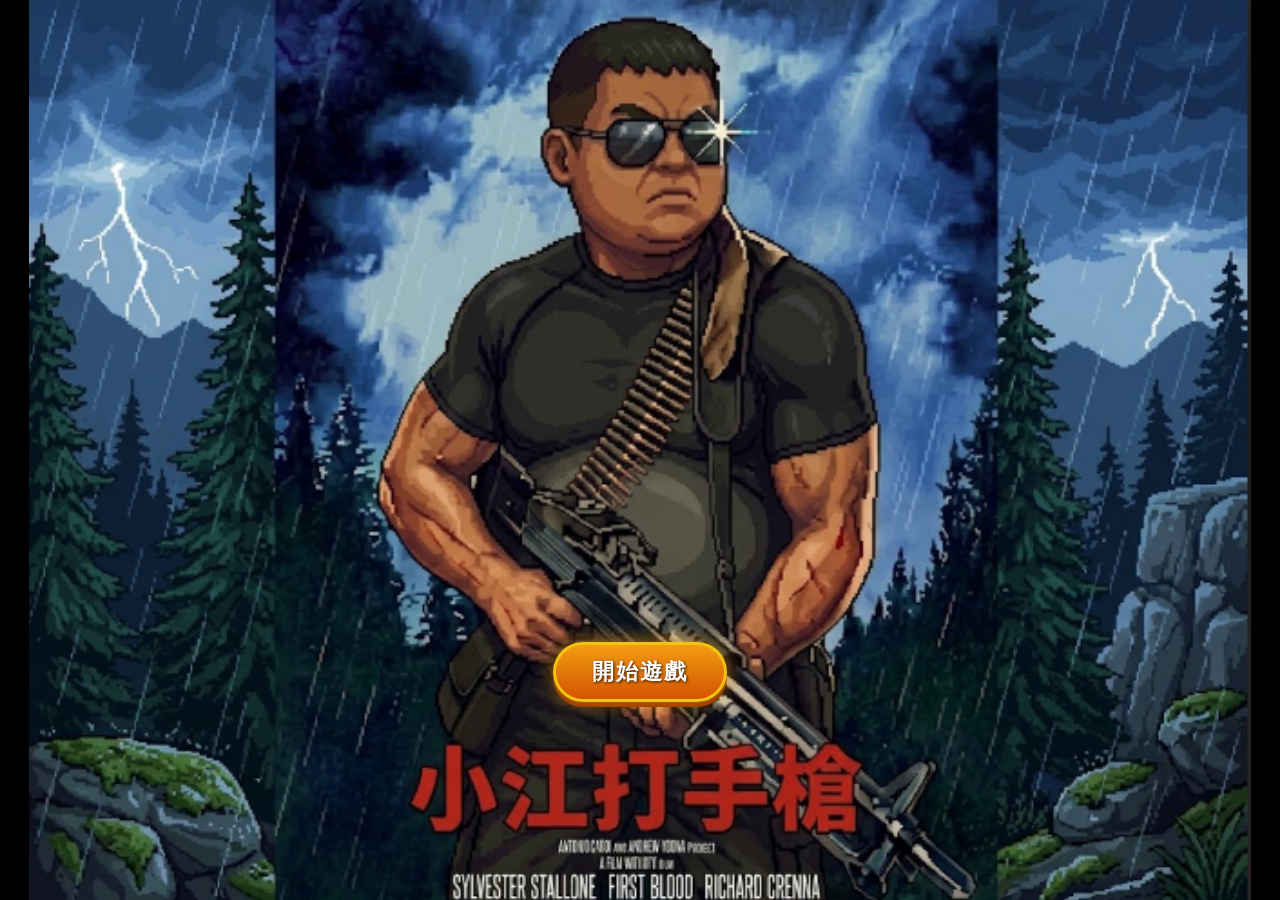
<file: index.html>
<!DOCTYPE html>
<html lang="zh-TW">
<head>
<meta charset="UTF-8">
<meta name="viewport" content="width=device-width, initial-scale=1.0, maximum-scale=1.0, user-scalable=no, viewport-fit=cover">
<title>小江打手槍 - 遊戲主頁</title>
<style>
  * {
    box-sizing: border-box;
    -webkit-touch-callout: none;
    -webkit-user-select: none;
    user-select: none;
  }
  html, body {
    margin: 0;
    padding: 0;
    width: 100vw;
    height: 100vh;
    overflow: hidden;
    background-color: #000;
    font-family: -apple-system, BlinkMacSystemFont, "Segoe UI", Roboto, "Microsoft JhengHei", sans-serif;
    display: flex;
    align-items: center;
    justify-content: center;
  }
  .screen-wrapper {
    position: relative;
    width: 100vw;
    height: 100vh;
    display: flex;
    align-items: center;
    justify-content: center;
  }
  .bg-poster {
    max-width: 100%;
    max-height: 100%;
    width: auto;
    height: 100%;
    object-fit: contain;
    display: block;
    box-shadow: 0 0 25px rgba(0, 0, 0, 0.9);
  }
  .start-btn {
    position: absolute;
    bottom: 22%;
    left: 50%;
    transform: translateX(-50%);
    display: inline-flex;
    align-items: center;
    justify-content: center;
    padding: 12px 36px;
    font-size: 22px;
    font-weight: 900;
    letter-spacing: 2px;
    color: #ffffff;
    text-decoration: none;
    background: linear-gradient(180deg, #f39c12 0%, #d35400 100%);
    border: 3px solid #f1c40f;
    border-radius: 50px;
    box-shadow: 0 0 20px rgba(243, 156, 18, 0.75), 0 5px 0 #872800;
    cursor: pointer;
    transition: transform 0.1s ease, box-shadow 0.1s ease;
    text-shadow: 1px 1px 3px rgba(0, 0, 0, 0.8);
    white-space: nowrap;
    z-index: 10;
  }
  .start-btn:hover {
    filter: brightness(1.15);
    box-shadow: 0 0 28px rgba(241, 196, 15, 0.95), 0 5px 0 #872800;
  }
  .start-btn:active {
    transform: translate(-50%, 4px);
    box-shadow: 0 0 14px rgba(243, 156, 18, 0.6), 0 1px 0 #872800;
  }
</style>
</head>
<body>

<div class="screen-wrapper">
  <img src="首頁.png" alt="遊戲主頁海報" class="bg-poster">
  <a href="stage1.html" class="start-btn">開始遊戲</a>
</div>

</body>
</html>
</file>
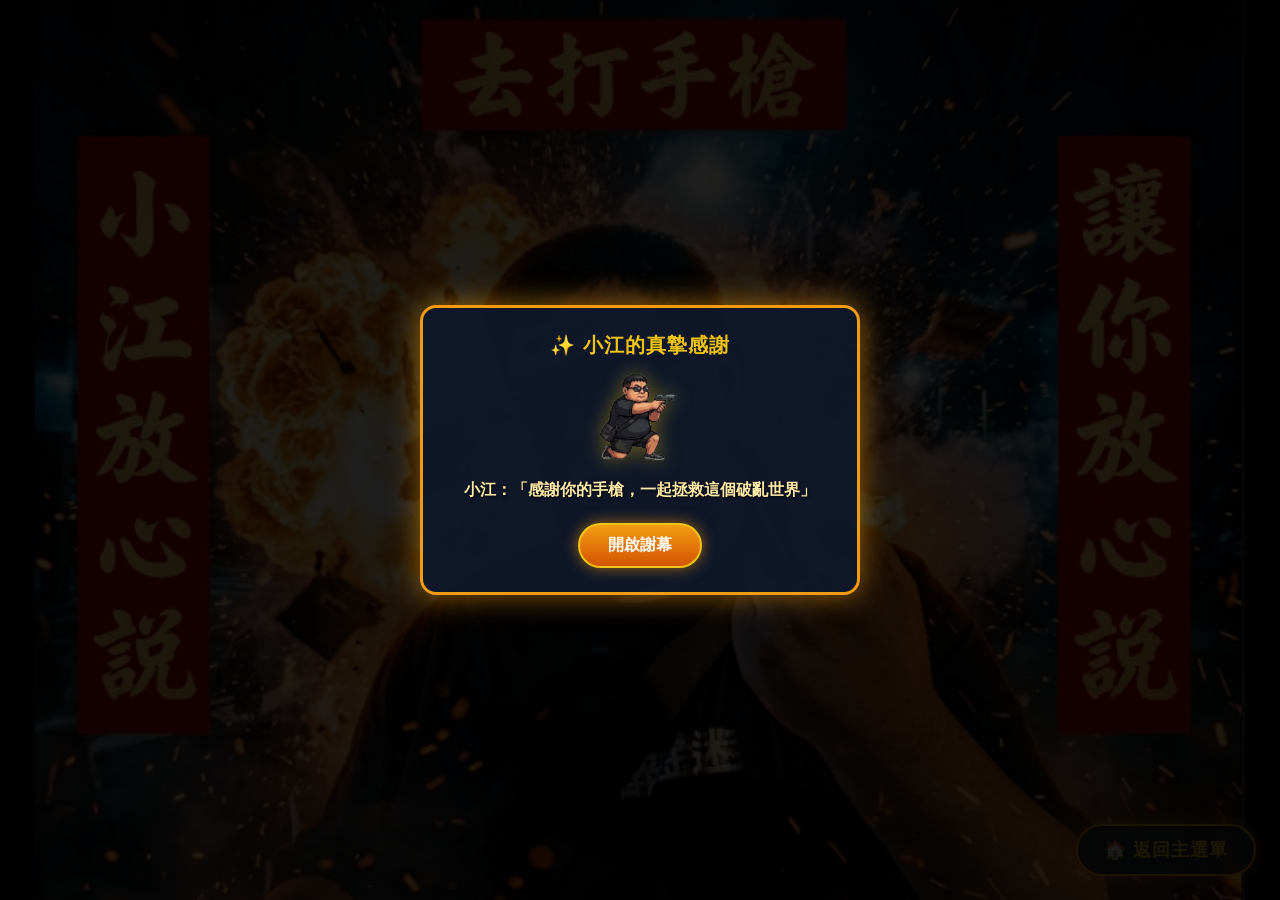
<file: ending.html>
<!DOCTYPE html>
<html lang="zh-TW">
<head>
<meta charset="UTF-8">
<meta name="viewport" content="width=device-width, initial-scale=1.0, maximum-scale=1.0, user-scalable=no, viewport-fit=cover">
<title>小江打手槍 - 結局與製作團隊名單</title>
<style>
  * {
    box-sizing: border-box;
    -webkit-touch-callout: none;
    -webkit-user-select: none;
    user-select: none;
  }
  html, body {
    margin: 0;
    padding: 0;
    width: 100vw;
    height: 100vh;
    overflow: hidden;
    background-color: #000;
    color: #fff;
    font-family: -apple-system, BlinkMacSystemFont, "Segoe UI", Roboto, "Microsoft JhengHei", sans-serif;
    display: flex;
    align-items: center;
    justify-content: center;
  }

  /* 開場對話框容器 */
  #intro-modal {
    position: absolute;
    top: 0;
    left: 0;
    width: 100vw;
    height: 100vh;
    background: rgba(0, 0, 0, 0.88);
    display: flex;
    align-items: center;
    justify-content: center;
    z-index: 50;
    transition: opacity 0.5s ease;
  }

  .dialog-panel {
    background: rgba(15, 23, 42, 0.96);
    border: 3px solid #f39c12;
    border-radius: 16px;
    padding: 24px 28px;
    text-align: center;
    color: #fff;
    max-width: 440px;
    width: 88%;
    box-shadow: 0 0 30px rgba(243, 156, 18, 0.6);
    display: flex;
    flex-direction: column;
    align-items: center;
  }

  .dialog-panel h3 {
    margin: 0 0 14px 0;
    color: #f1c40f;
    font-size: 20px;
    letter-spacing: 1px;
  }

  .dialog-img {
    max-width: 170px;
    max-height: 130px;
    object-fit: contain;
    margin-bottom: 15px;
    filter: drop-shadow(0 0 10px rgba(241, 196, 15, 0.4));
  }

  .dialog-panel p {
    font-size: 16px;
    font-weight: bold;
    line-height: 1.6;
    color: #ffeaa7;
    margin: 0 0 20px 0;
    text-shadow: 1px 1px 3px rgba(0, 0, 0, 0.8);
  }

  .dialog-btn {
    background: linear-gradient(180deg, #f39c12 0%, #d35400 100%);
    color: #fff;
    border: 2px solid #f1c40f;
    padding: 10px 28px;
    font-size: 16px;
    font-weight: bold;
    border-radius: 30px;
    cursor: pointer;
    box-shadow: 0 0 15px rgba(243, 156, 18, 0.6);
    transition: transform 0.1s ease, filter 0.2s;
  }

  .dialog-btn:hover {
    filter: brightness(1.15);
  }

  .dialog-btn:active {
    transform: scale(0.95);
  }

  #credits-container {
    position: absolute;
    top: 0;
    left: 0;
    width: 100vw;
    height: 100vh;
    overflow: hidden;
    display: flex;
    justify-content: center;
    z-index: 10;
    background: #000;
  }

  /* 初始暫停動畫，點擊按鈕後加上 .running 啟動跑馬燈 */
  #credits-track {
    position: absolute;
    top: 100%;
    width: 90%;
    max-width: 680px;
    text-align: center;
    animation: scrollCredits 7s linear forwards;
    animation-play-state: paused;
  }

  #credits-track.running {
    animation-play-state: running;
  }

  @keyframes scrollCredits {
    0% {
      top: 100%;
      opacity: 0;
    }
    4% {
      opacity: 1;
    }
    92% {
      opacity: 1;
    }
    100% {
      top: -150%;
      opacity: 0;
    }
  }

  .game-title {
    font-size: 52px;
    font-weight: 900;
    letter-spacing: 5px;
    color: #f1c40f;
    text-shadow: 0 0 20px rgba(241, 196, 15, 0.8), 3px 3px 0 #c0392b;
    margin-bottom: 70px;
  }

  .credit-row {
    margin-bottom: 50px;
  }

  .role-title {
    font-size: 26px;
    font-weight: 600;
    color: #bdc3c7;
    letter-spacing: 3px;
    margin-bottom: 12px;
    text-shadow: 0 0 6px rgba(0, 0, 0, 0.8);
  }

  .name-text {
    font-size: 38px;
    font-weight: 900;
    color: #ffffff;
    letter-spacing: 3px;
    text-shadow: 0 0 12px rgba(255, 255, 255, 0.5);
  }

  #final-screen {
    position: absolute;
    top: 0;
    left: 0;
    width: 100vw;
    height: 100vh;
    display: flex;
    align-items: center;
    justify-content: center;
    opacity: 0;
    pointer-events: none;
    transition: opacity 1.5s ease-in-out;
    background-color: #000;
    z-index: 20;
  }

  #final-screen.show {
    opacity: 1;
    pointer-events: auto;
  }

  .ending-img {
    max-width: 100%;
    max-height: 100%;
    width: auto;
    height: 100%;
    object-fit: contain;
    display: block;
    box-shadow: 0 0 35px rgba(0, 0, 0, 0.95);
  }

  .home-btn {
    position: absolute;
    bottom: 24px;
    right: 24px;
    padding: 12px 26px;
    background: rgba(30, 39, 46, 0.85);
    border: 2px solid #f39c12;
    border-radius: 30px;
    color: #f1c40f;
    text-decoration: none;
    font-size: 18px;
    font-weight: bold;
    letter-spacing: 1px;
    box-shadow: 0 0 15px rgba(243, 156, 18, 0.5);
    transition: all 0.2s ease;
    z-index: 30;
  }

  .home-btn:hover {
    background: #f39c12;
    color: #000;
    box-shadow: 0 0 25px rgba(241, 196, 15, 0.8);
  }

  .home-btn:active {
    transform: scale(0.95);
  }
</style>
</head>
<body>

<!-- 背景音樂元件 -->
<audio id="bgm" src="music.mp3" loop preload="auto"></audio>

<!-- 開場小江感謝對話框 -->
<div id="intro-modal">
  <div class="dialog-panel">
    <h3>✨ 小江的真摯感謝</h3>
    <img src="小江蹲下.png" alt="小江蹲下" class="dialog-img">
    <p>小江：「感謝你的手槍，一起拯救這個破亂世界」</p>
    <button class="dialog-btn" onclick="startEndingSequence()">開啟謝幕</button>
  </div>
</div>

<div id="credits-container">
  <div id="credits-track">
    <div class="game-title">小江打手槍</div>

    <div class="credit-row">
      <div class="role-title">導演</div>
      <div class="name-text">aa38</div>
    </div>

    <div class="credit-row">
      <div class="role-title">編劇</div>
      <div class="name-text">aa38、Hayley</div>
    </div>

    <div class="credit-row">
      <div class="role-title">美術設計</div>
      <div class="name-text">aa38</div>
    </div>

    <div class="credit-row">
      <div class="role-title">動作設計</div>
      <div class="name-text">aa38</div>
    </div>

    <div class="credit-row">
      <div class="role-title">製作</div>
      <div class="name-text">aa38</div>
    </div>

    <div class="credit-row">
      <div class="role-title">靈感來源</div>
      <div class="name-text">小江放心說</div>
    </div>
  </div>
</div>

<div id="final-screen">
  <img src="結局畫面.png" alt="結局畫面" class="ending-img">
  <a href="index.html" class="home-btn">🏠 返回主選單</a>
</div>

<script>
  const creditsTrack = document.getElementById('credits-track');
  const creditsContainer = document.getElementById('credits-container');
  const finalScreen = document.getElementById('final-screen');
  const introModal = document.getElementById('intro-modal');
  const bgm = document.getElementById('bgm');

  function startEndingSequence() {
    // 播放音樂
    if (bgm && bgm.paused) {
      bgm.play().catch(() => {});
    }

    // 淡出並關閉對話框
    introModal.style.opacity = '0';
    setTimeout(() => {
      introModal.style.display = 'none';
    }, 500);

    // 啟動團隊名單滾動
    creditsTrack.classList.add('running');
  }

  creditsTrack.addEventListener('animationend', () => {
    creditsContainer.style.display = 'none';
    finalScreen.classList.add('show');
  });
</script>

</body>
</html>
</file>
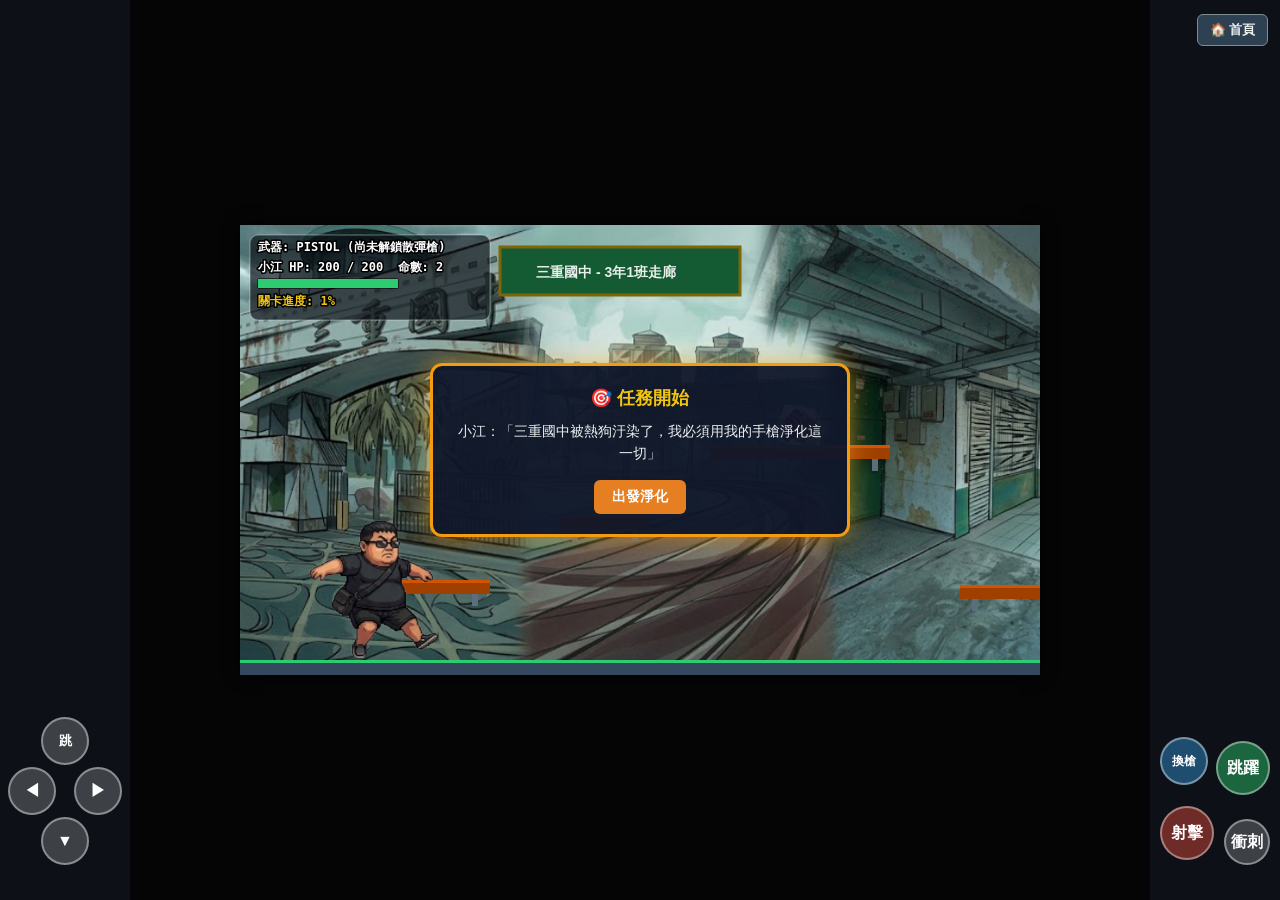
<file: stage1.html>
<!DOCTYPE html>
<html lang="zh-TW">
<head>
<meta charset="UTF-8">
<meta name="viewport" content="width=device-width, initial-scale=1.0, maximum-scale=1.0, user-scalable=no, viewport-fit=cover">
<title>小江打手槍 - 第一關：三重國中</title>
<style>
  * {
    box-sizing: border-box;
    -webkit-touch-callout: none;
    -webkit-user-select: none;
    user-select: none;
  }
  html, body {
    margin: 0;
    padding: 0;
    width: 100vw;
    height: 100vh;
    overflow: hidden;
    background-color: #000;
    touch-action: none;
    display: flex;
    align-items: center;
    justify-content: center;
  }
  #main-layout {
    display: flex;
    flex-direction: row;
    align-items: center;
    justify-content: space-between;
    width: 100vw;
    height: 100vh;
    background-color: #050505;
    touch-action: none;
  }
  .control-panel {
    position: relative;
    width: 130px;
    height: 100%;
    flex-shrink: 0;
    background: #0d1117;
    display: flex;
    align-items: center;
    justify-content: center;
    z-index: 10;
    touch-action: none;
  }
  #canvas-container {
    flex: 1;
    height: 100%;
    display: flex;
    align-items: center;
    justify-content: center;
    overflow: hidden;
    position: relative;
    touch-action: none;
  }
  canvas {
    display: block;
    background: #1c2833;
    max-width: 100%;
    max-height: 100%;
    aspect-ratio: 16 / 9;
    object-fit: contain;
    box-shadow: 0 0 15px rgba(0,0,0,0.8);
    touch-action: none;
  }
  #home-btn {
    position: absolute;
    top: 14px;
    right: 12px;
    background: rgba(52, 73, 94, 0.85);
    border: 1px solid #7f8c8d;
    color: #ecf0f1;
    font-size: 13px;
    font-weight: bold;
    padding: 6px 12px;
    border-radius: 6px;
    cursor: pointer;
    text-decoration: none;
    display: flex;
    align-items: center;
    justify-content: center;
    z-index: 20;
    transition: background 0.2s;
    touch-action: manipulation;
  }
  #home-btn:active {
    background: #e67e22;
    border-color: #f39c12;
  }
  .v-btn {
    position: absolute;
    background: rgba(255, 255, 255, 0.2);
    border: 2px solid rgba(255, 255, 255, 0.4);
    border-radius: 50%;
    color: #fff;
    font-weight: bold;
    font-size: 16px;
    font-family: sans-serif;
    display: flex;
    align-items: center;
    justify-content: center;
    touch-action: none;
  }
  .v-btn:active {
    background: rgba(243, 156, 18, 0.7);
    border-color: #f39c12;
  }
  #btn-up    { left: 41px; bottom: 135px; width: 48px; height: 48px; font-size: 13px; }
  #btn-down  { left: 41px; bottom: 35px;  width: 48px; height: 48px; }
  #btn-left  { left: 8px;  bottom: 85px;  width: 48px; height: 48px; }
  #btn-right { left: 74px; bottom: 85px;  width: 48px; height: 48px; }

  #btn-shoot  { left: 10px; bottom: 40px;  width: 54px; height: 54px; background: rgba(231, 76, 60, 0.45); }
  #btn-jump   { right: 10px; bottom: 105px; width: 54px; height: 54px; background: rgba(46, 204, 113, 0.45); }
  #btn-dash   { right: 10px; bottom: 35px;  width: 46px; height: 46px; }
  #btn-weapon { left: 10px; bottom: 115px; width: 48px; height: 48px; font-size: 12px; background: rgba(52, 152, 219, 0.45); }

  .dialog-panel {
    display: none;
    position: absolute;
    top: 50%;
    left: 50%;
    transform: translate(-50%, -50%);
    background: rgba(15, 23, 42, 0.95);
    border: 3px solid #f39c12;
    border-radius: 12px;
    padding: 20px 24px;
    text-align: center;
    color: #fff;
    font-family: sans-serif;
    z-index: 60;
    max-width: 420px;
    box-shadow: 0 0 25px rgba(243, 156, 18, 0.6);
  }
  .dialog-panel h3 { margin: 0 0 10px 0; color: #f1c40f; font-size: 18px; }
  .dialog-panel p { font-size: 14px; line-height: 1.6; color: #ecf0f1; margin: 0 0 15px 0; }
  .dialog-btn {
    background: #e67e22;
    color: #fff;
    border: none;
    padding: 8px 18px;
    font-size: 14px;
    font-weight: bold;
    border-radius: 6px;
    cursor: pointer;
  }
  .dialog-btn:active { background: #d35400; }

  #victory-panel {
    display: none;
    position: absolute;
    top: 50%;
    left: 50%;
    transform: translate(-50%, -50%);
    background: rgba(20, 20, 20, 0.95);
    border-radius: 12px;
    padding: 24px;
    text-align: center;
    color: #fff;
    font-family: sans-serif;
    z-index: 50;
    min-width: 320px;
    border: 3px solid #f1c40f;
    box-shadow: 0 0 30px rgba(241, 196, 15, 0.5);
  }
  #victory-panel h2 { color: #f1c40f; margin: 0 0 10px 0; }
  #victory-panel p { color: #ff7675; font-size: 15px; font-weight: bold; line-height: 1.6; }
  .end-btn {
    background: #e67e22;
    color: #fff;
    border: none;
    padding: 10px 20px;
    font-size: 16px;
    font-weight: bold;
    border-radius: 6px;
    cursor: pointer;
    margin-top: 15px;
  }

  /* 戰敗畫面與左下角放大版接關對話框樣式 */
  #defeat-screen {
    display: none;
    position: absolute;
    top: 0;
    left: 0;
    width: 100%;
    height: 100%;
    background-image: url('戰敗畫面.png');
    background-size: contain;
    background-position: center;
    background-repeat: no-repeat;
    background-color: #000;
    z-index: 70;
    touch-action: none;
  }
  #rescue-box {
    position: absolute;
    left: 4%;
    bottom: 6%;
    width: 46%;
    min-width: 360px;
    max-width: 480px;
    background: rgba(20, 8, 8, 0.92);
    border: 3px solid #e74c3c;
    border-radius: 14px;
    padding: 22px 24px;
    color: #fff;
    font-family: sans-serif;
    box-shadow: 0 0 28px rgba(231, 76, 60, 0.75);
    touch-action: auto;
  }
  #rescue-box p {
    font-size: 17px;
    font-weight: bold;
    line-height: 1.6;
    margin: 0 0 14px 0;
    color: #ffeaa7;
    text-shadow: 1px 1px 3px rgba(0, 0, 0, 0.8);
  }
  #rescue-input-row {
    display: flex;
    flex-direction: row;
    gap: 12px;
  }
  #rescue-input {
    flex: 1;
    padding: 10px 14px;
    border-radius: 8px;
    border: 2px solid #c0392b;
    background: #110505;
    color: #f1c40f;
    font-size: 16px;
    font-weight: bold;
    outline: none;
  }
  #rescue-input:focus {
    border-color: #f39c12;
    box-shadow: 0 0 10px #f39c12;
  }
  #rescue-submit {
    background: #c0392b;
    color: #fff;
    border: none;
    padding: 10px 20px;
    border-radius: 8px;
    font-size: 15px;
    font-weight: bold;
    cursor: pointer;
    white-space: nowrap;
    transition: background 0.15s;
  }
  #rescue-submit:active {
    background: #e74c3c;
  }
  #rescue-error {
    display: none;
    color: #ff7675;
    font-size: 14px;
    margin-top: 10px;
    font-weight: bold;
  }
</style>
</head>
<body>

<div id="main-layout">
  <div class="control-panel" id="left-panel">
    <div class="v-btn" id="btn-up" data-code="KeyW">跳</div>
    <div class="v-btn" id="btn-down" data-code="KeyS">▼</div>
    <div class="v-btn" id="btn-left" data-code="KeyA">◀</div>
    <div class="v-btn" id="btn-right" data-code="KeyD">▶</div>
  </div>

  <div id="canvas-container">
    <canvas id="gameCanvas" width="800" height="450"></canvas>

    <div id="dialog-intro" class="dialog-panel" style="display: block;">
      <h3>🎯 任務開始</h3>
      <p>小江：「三重國中被熱狗汙染了，我必須用我的手槍淨化這一切」</p>
      <button class="dialog-btn" onclick="startIntro()">出發淨化</button>
    </div>

    <div id="dialog-boss-intro" class="dialog-panel">
      <h3>👹 校園惡霸現身</h3>
      <p>校園惡霸 - 力維哥：「胖子，還在打手槍阿，我請你吃香蕉」</p>
      <button class="dialog-btn" onclick="closeBossIntro()">來吧！</button>
    </div>

    <div id="dialog-step1" class="dialog-panel">
      <h3>📜 天意降臨</h3>
      <p>「小江你打手槍的努力感動了天，我決定送你一管大槍，請你繼續打手槍」</p>
      <button class="dialog-btn" onclick="nextDialog(2)">繼續</button>
    </div>

    <div id="dialog-step2" class="dialog-panel">
      <h3>💬 小江的覺悟</h3>
      <p>「我不會辜負你們的期望，我會努力打手槍，守護三重國中的愛與和平」</p>
      <button class="dialog-btn" onclick="nextDialog(3)">接下大槍</button>
    </div>

    <div id="dialog-weapon-hint" class="dialog-panel">
      <h3>🔥 武器升級！</h3>
      <p>已自動換上【散彈槍 (SHOTGUN)】！<br>可按右側【換槍鍵】或鍵盤【1 / 2】隨時切換！</p>
      <button class="dialog-btn" onclick="closeWeaponHint()">確認出擊</button>
    </div>

    <div id="victory-panel">
      <h2>🎉 第一關 突破！</h2>
      <p>力維哥 大喊：「死胖子，下次再讓我遇到，我他媽讓你香蕉吃到飽」</p>
      <button class="end-btn" onclick="window.location.href='stage2.html'">前往第二關：三重集美街</button>
    </div>

    <div id="defeat-screen">
      <div id="rescue-box">
        <p>輸入"阿德救救我"，接關讓小江繼續打手槍</p>
        <div id="rescue-input-row">
          <input type="text" id="rescue-input" placeholder="請在此輸入..." autocomplete="off">
          <button id="rescue-submit" onclick="submitRescuePassword()">接關</button>
        </div>
        <div id="rescue-error">密語不對喔，請輸入「阿德救救我」！</div>
      </div>
    </div>
  </div>

  <div class="control-panel" id="right-panel">
    <a href="index.html" id="home-btn">🏠 首頁</a>
    <div class="v-btn" id="btn-shoot" data-code="KeyJ">射擊</div>
    <div class="v-btn" id="btn-jump" data-code="KeyK">跳躍</div>
    <div class="v-btn" id="btn-dash" data-code="KeyL">衝刺</div>
    <div class="v-btn" id="btn-weapon">換槍</div>
  </div>
</div>

<script>
const canvas = document.getElementById("gameCanvas");
const ctx = canvas.getContext("2d");

let isGamePaused = true;
let hasUnlockedShotgun = false;
let hitStopFrames = 0;

function startIntro() {
  document.getElementById("dialog-intro").style.display = "none";
  isGamePaused = false;
}

function closeBossIntro() {
  document.getElementById("dialog-boss-intro").style.display = "none";
  isGamePaused = false;
}

function nextDialog(step) {
  if (step === 2) {
    document.getElementById("dialog-step1").style.display = "none";
    document.getElementById("dialog-step2").style.display = "block";
  } else if (step === 3) {
    document.getElementById("dialog-step2").style.display = "none";
    isGamePaused = false;
    weaponDrops.push(new HeavyWeaponItem(player.x + 80, 160));
  }
}

function closeWeaponHint() {
  document.getElementById("dialog-weapon-hint").style.display = "none";
  isGamePaused = false;
}

function submitRescuePassword() {
  const inputElem = document.getElementById("rescue-input");
  const errorElem = document.getElementById("rescue-error");
  const val = inputElem.value.trim();

  if (val === "阿德救救我") {
    errorElem.style.display = "none";
    inputElem.value = "";
    document.getElementById("defeat-screen").style.display = "none";

    player.lives = 2;
    player.hp = player.maxHp;
    player.isDying = false;
    player.invincible = 120;
    isGamePaused = false;
  } else {
    errorElem.style.display = "block";
  }
}

document.getElementById("rescue-input").addEventListener("keydown", (e) => {
  if (e.key === "Enter") {
    submitRescuePassword();
  }
});

// --- 圖檔資源管理 ---
const imgBackground = new Image();
imgBackground.src = "三重國中背景.png";
let isBgLoaded = false;
imgBackground.onload = () => { isBgLoaded = true; };

const bullyImages = [];
const isBullyLoaded = [false, false, false, false];
for (let i = 1; i <= 4; i++) {
  const img = new Image();
  img.src = `惡霸${i}.png`;
  const idx = i - 1;
  img.onload = () => { isBullyLoaded[idx] = true; };
  bullyImages.push(img);
}

const imgHotdog = new Image();
imgHotdog.src = "熱狗.png";
let isHotdogLoaded = false;
imgHotdog.onload = () => { isHotdogLoaded = true; };

const imgHotdog2 = new Image();
imgHotdog2.src = "熱狗2.png";
let isHotdog2Loaded = false;
imgHotdog2.onload = () => { isHotdog2Loaded = true; };

const imgSausage = new Image();
imgSausage.src = "香腸.png";
let isSausageLoaded = false;
imgSausage.onload = () => { isSausageLoaded = true; };

const imgBossStand = new Image();
imgBossStand.src = "牛魔王站立.png";
let isBossStandLoaded = false;
imgBossStand.onload = () => { isBossStandLoaded = true; };

const imgBossDash = new Image();
imgBossDash.src = "牛魔王衝刺.png";
let isBossDashLoaded = false;
imgBossDash.onload = () => { isBossDashLoaded = true; };

const bananaImages = [];
const isBananaLoaded = [false, false, false];
for (let i = 1; i <= 3; i++) {
  const bImg = new Image();
  bImg.src = `香蕉${i}.png`;
  const bIdx = i - 1;
  bImg.onload = () => { isBananaLoaded[bIdx] = true; };
  bananaImages.push(bImg);
}

const imgPlayerStand = new Image();
imgPlayerStand.src = "小江站立.png";
let isStandLoaded = false;
imgPlayerStand.onload = () => { isStandLoaded = true; };

const imgPlayerWalk1 = new Image();
imgPlayerWalk1.src = "小江走路1.png";
let isWalk1Loaded = false;
imgPlayerWalk1.onload = () => { isWalk1Loaded = true; };

const imgPlayerWalk2 = new Image();
imgPlayerWalk2.src = "小江走路2.png";
let isWalk2Loaded = false;
imgPlayerWalk2.onload = () => { isWalk2Loaded = true; };

const imgPlayerShoot = new Image();
imgPlayerShoot.src = "小江射擊.png";
let isShootLoaded = false;
imgPlayerShoot.onload = () => { isShootLoaded = true; };

const imgPlayerCrouch = new Image();
imgPlayerCrouch.src = "小江蹲下.png";
let isCrouchLoaded = false;
imgPlayerCrouch.onload = () => { isCrouchLoaded = true; };

const imgPlayerJump = new Image();
imgPlayerJump.src = "小江跳躍.png";
let isJumpLoaded = false;
imgPlayerJump.onload = () => { isJumpLoaded = true; };

const imgPlayerDash1 = new Image();
imgPlayerDash1.src = "小江衝刺1.png";
let isDash1Loaded = false;
imgPlayerDash1.onload = () => { isDash1Loaded = true; };

const imgPlayerDash2 = new Image();
imgPlayerDash2.src = "小江衝刺2.png";
let isDash2Loaded = false;
imgPlayerDash2.onload = () => { isDash2Loaded = true; };

const imgPlayerDead = new Image();
imgPlayerDead.src = "小江陣亡.png";
let isDeadLoaded = false;
imgPlayerDead.onload = () => { isDeadLoaded = true; };

// --- 動作特效粒子系統 ---
const fxEffects = [];

class ActionFX {
  constructor(x, y, vx, vy, length, width, color, life, type = "LINE", text = "") {
    this.x = x;
    this.y = y;
    this.vx = vx;
    this.vy = vy;
    this.length = length;
    this.width = width;
    this.color = color;
    this.life = life;
    this.maxLife = life;
    this.type = type;
    this.text = text;
  }
  update() {
    this.x += this.vx;
    this.y += this.vy;
    this.life--;
  }
  draw(camX) {
    ctx.save();
    const alpha = Math.max(0, this.life / this.maxLife);
    ctx.globalAlpha = alpha;

    if (this.type === "LINE") {
      ctx.strokeStyle = this.color;
      ctx.lineWidth = this.width;
      ctx.lineCap = "round";
      ctx.beginPath();
      ctx.moveTo(this.x - camX, this.y);
      ctx.lineTo(this.x - camX - this.vx * this.length, this.y - this.vy * this.length);
      ctx.stroke();
    } else if (this.type === "DUST") {
      ctx.fillStyle = this.color;
      ctx.beginPath();
      ctx.arc(this.x - camX, this.y, this.width * (1 - alpha + 0.5), 0, Math.PI * 2);
      ctx.fill();
    } else if (this.type === "TEXT") {
      ctx.font = "bold 16px monospace";
      ctx.lineWidth = 3;
      ctx.strokeStyle = "#000000";
      ctx.strokeText(this.text, this.x - camX, this.y);
      ctx.fillStyle = this.color;
      ctx.fillText(this.text, this.x - camX, this.y);
    }
    ctx.restore();
  }
}

function spawnDashLines(x, y, w, dir, isAir) {
  const originX = dir === 1 ? x : x + w;
  for (let i = 0; i < 4; i++) {
    const offsetY = (Math.random() - 0.5) * 75;
    fxEffects.push(new ActionFX(
      originX - dir * (Math.random() * 25),
      y + 55 + offsetY,
      dir * (12 + Math.random() * 8),
      (Math.random() - 0.5) * 1.5,
      2.5,
      2.5 + Math.random() * 2,
      "#ffffff",
      12,
      "LINE"
    ));
  }

  if (!isAir) {
    for (let i = 0; i < 2; i++) {
      fxEffects.push(new ActionFX(
        originX - dir * 10,
        y + 132 + (Math.random() - 0.5) * 6,
        -dir * (3 + Math.random() * 4),
        -Math.random() * 2.5,
        0,
        5 + Math.random() * 4,
        "rgba(240, 240, 240, 0.75)",
        15,
        "DUST"
      ));
    }
  }
}

function spawnJumpBurst(x, y, w, dir, isDouble, isDashJump) {
  const lineCount = isDashJump ? 12 : isDouble ? 9 : 7;
  const color = isDashJump ? "#f1c40f" : "#ffffff";
  const centerX = x + w / 2;

  for (let i = 0; i < lineCount; i++) {
    let angle;
    if (isDashJump) {
      const baseAngle = dir === 1 ? Math.PI * 0.75 : Math.PI * 0.25;
      angle = baseAngle + (Math.random() - 0.5) * 0.7;
    } else {
      angle = (Math.PI / 2) + (Math.random() - 0.5) * 1.3;
    }
    const speed = 7 + Math.random() * 9;
    fxEffects.push(new ActionFX(
      centerX + (Math.random() - 0.5) * 35,
      y + 130,
      Math.cos(angle) * speed,
      Math.sin(angle) * speed,
      2.2,
      2.5 + Math.random() * 2,
      color,
      14,
      "LINE"
    ));
  }
}

function spawnExplosion(x, y) {
  for (let i = 0; i < 16; i++) {
    const angle = Math.random() * Math.PI * 2;
    const speed = 3 + Math.random() * 7;
    fxEffects.push(new ActionFX(
      x,
      y,
      Math.cos(angle) * speed,
      Math.sin(angle) * speed,
      2.0,
      3 + Math.random() * 4,
      i % 2 === 0 ? "#e74c3c" : "#f1c40f",
      16,
      "LINE"
    ));
    fxEffects.push(new ActionFX(
      x + (Math.random() - 0.5) * 20,
      y + (Math.random() - 0.5) * 10,
      (Math.random() - 0.5) * 3,
      -Math.random() * 4,
      0,
      6 + Math.random() * 6,
      "rgba(200, 200, 200, 0.7)",
      20,
      "DUST"
    ));
  }
}

function spawnPlayerDeathExplosion(x, y) {
  for (let i = 0; i < 28; i++) {
    const angle = Math.random() * Math.PI * 2;
    const speed = 4 + Math.random() * 8.5;
    const color = (i % 3 === 0) ? "#e74c3c" : (i % 3 === 1) ? "#f39c12" : "#ffffff";
    fxEffects.push(new ActionFX(
      x,
      y,
      Math.cos(angle) * speed,
      Math.sin(angle) * speed,
      3.0,
      4 + Math.random() * 4,
      color,
      24,
      "LINE"
    ));
    fxEffects.push(new ActionFX(
      x + (Math.random() - 0.5) * 30,
      y + (Math.random() - 0.5) * 30,
      (Math.random() - 0.5) * 4,
      -Math.random() * 5,
      0,
      8 + Math.random() * 8,
      "rgba(240, 240, 240, 0.85)",
      28,
      "DUST"
    ));
  }
}

function spawnHealFX(x, y) {
  for (let i = 0; i < 14; i++) {
    const angle = (Math.PI * 2 / 14) * i;
    const speed = 2.5 + Math.random() * 3.5;
    fxEffects.push(new ActionFX(
      x,
      y,
      Math.cos(angle) * speed,
      Math.sin(angle) * speed,
      1.8,
      3.5,
      "#2ecc71",
      22,
      "LINE"
    ));
  }
  fxEffects.push(new ActionFX(x - 22, y - 20, 0, -1.2, 0, 0, "#2ecc71", 30, "TEXT", "+50 HP"));
}

let lastTapTimeLeft = 0;
let lastTapTimeRight = 0;
const DOUBLE_TAP_THRESHOLD = 250;

function handleDirectionPress(dir) {
  const now = Date.now();
  if (dir === "left") {
    if (now - lastTapTimeLeft < DOUBLE_TAP_THRESHOLD) player.startDash(-1);
    lastTapTimeLeft = now;
  } else if (dir === "right") {
    if (now - lastTapTimeRight < DOUBLE_TAP_THRESHOLD) player.startDash(1);
    lastTapTimeRight = now;
  }
}

const keys = {};

function isShootKey(code) { return code === "KeyJ" || code === "KeyX"; }
function isJumpKey(code) { return code === "KeyK" || code === "KeyC" || code === "Space" || code === "KeyW" || code === "ArrowUp"; }

window.addEventListener("keydown", (e) => {
  if (isGamePaused || player.isDying) return;

  if (isShootKey(e.code) && !keys[e.code]) player.tryRapidFire();
  if (isJumpKey(e.code) && !keys[e.code]) player.tryJump();
  if (e.code === "KeyL" && !keys["KeyL"]) player.startDash(player.facing);

  if ((e.code === "KeyA" || e.code === "ArrowLeft") && !keys[e.code]) handleDirectionPress("left");
  if ((e.code === "KeyD" || e.code === "ArrowRight") && !keys[e.code]) handleDirectionPress("right");

  keys[e.code] = true;
  if (e.code === "Digit1") player.weapon = "PISTOL";
  if (e.code === "Digit2" && hasUnlockedShotgun) player.weapon = "SHOTGUN";
});

window.addEventListener("keyup", (e) => {
  keys[e.code] = false;
});

const leftPanel = document.getElementById("left-panel");
const rightPanel = document.getElementById("right-panel");

[leftPanel, rightPanel].forEach(panel => {
  ["touchstart", "touchend", "touchmove"].forEach(eventType => {
    panel.addEventListener(eventType, (e) => {
      if (e.target.id === "home-btn" || e.target.closest("#home-btn")) {
        return;
      }
      e.preventDefault();
    }, { passive: false });
  });
});

const homeBtn = document.getElementById("home-btn");
homeBtn.addEventListener("touchstart", (e) => {
  e.stopPropagation();
  window.location.href = "index.html";
}, { passive: false });

const touchButtons = document.querySelectorAll(".v-btn[data-code]");
touchButtons.forEach((btn) => {
  const code = btn.getAttribute("data-code");
  btn.addEventListener("touchstart", (e) => {
    e.preventDefault();
    e.stopPropagation();
    if (isGamePaused || player.isDying) return;
    if (isShootKey(code)) player.tryRapidFire();
    if (isJumpKey(code)) player.tryJump();
    if (code === "KeyL") player.startDash(player.facing);
    if (code === "KeyA") handleDirectionPress("left");
    if (code === "KeyD") handleDirectionPress("right");
    keys[code] = true;
  }, { passive: false });

  btn.addEventListener("touchend", (e) => {
    e.preventDefault();
    e.stopPropagation();
    keys[code] = false;
  }, { passive: false });

  btn.addEventListener("touchcancel", (e) => {
    e.preventDefault();
    e.stopPropagation();
    keys[code] = false;
  }, { passive: false });
});

document.getElementById("btn-weapon").addEventListener("touchstart", (e) => {
  e.preventDefault();
  e.stopPropagation();
  if (isGamePaused || player.isDying) return;
  if (!hasUnlockedShotgun) return;
  player.weapon = (player.weapon === "PISTOL") ? "SHOTGUN" : "PISTOL";
}, { passive: false });

document.addEventListener("touchmove", (e) => { 
  if (e.target.closest("#rescue-box")) return;
  e.preventDefault(); 
}, { passive: false });

let lastGlobalTouchEnd = 0;
document.addEventListener("touchend", (e) => {
  if (e.target.closest("#rescue-box")) return;
  const now = Date.now();
  if (now - lastGlobalTouchEnd <= 300) {
    e.preventDefault();
  }
  lastGlobalTouchEnd = now;
}, { passive: false });

const LEVEL_WIDTH = 6400;

const camera = {
  x: 0,
  y: 0,
  update(targetX) {
    this.x = targetX - canvas.width * 0.38;
    if (this.x < 0) this.x = 0;
    if (this.x > LEVEL_WIDTH - canvas.width) this.x = LEVEL_WIDTH - canvas.width;
  }
};

const platforms = [
  { x: 0, y: 435, w: LEVEL_WIDTH, h: 25 },
  { x: 120, y: 355, w: 130, h: 14 },
  { x: 320, y: 290, w: 90, h: 14 },
  { x: 470, y: 220, w: 180, h: 14 },
  { x: 720, y: 360, w: 110, h: 14 },
  { x: 890, y: 300, w: 240, h: 14 },
  { x: 1200, y: 230, w: 90, h: 14 },
  { x: 1360, y: 310, w: 150, h: 14 },
  { x: 1580, y: 370, w: 100, h: 14 },
  { x: 1750, y: 280, w: 300, h: 14 },
  { x: 2130, y: 210, w: 120, h: 14 },
  { x: 2320, y: 315, w: 160, h: 14 },
  { x: 2540, y: 365, w: 90, h: 14 },
  { x: 2700, y: 290, w: 220, h: 14 },
  { x: 2990, y: 210, w: 140, h: 14 },
  { x: 3200, y: 335, w: 270, h: 14 },
  { x: 3540, y: 265, w: 110, h: 14 },
  { x: 3720, y: 195, w: 150, h: 14 },
  { x: 3950, y: 305, w: 310, h: 14 },
  { x: 4320, y: 235, w: 130, h: 14 },
  { x: 4520, y: 320, w: 160, h: 14 },
  { x: 4740, y: 365, w: 110, h: 14 },
  { x: 4920, y: 290, w: 250, h: 14 },
  { x: 5240, y: 210, w: 120, h: 14 },
  { x: 5430, y: 330, w: 190, h: 14 },
  { x: 5690, y: 260, w: 150, h: 14 },
  { x: 5900, y: 345, w: 220, h: 14 },
  { x: 6180, y: 270, w: 160, h: 14 }
];

const bullets = [];

class Bullet {
  constructor(x, y, vx, vy, damage, type) {
    this.x = x;
    this.y = y;
    this.vx = vx;
    this.vy = vy;
    this.damage = damage;
    this.type = type;
    this.isDead = false;
  }
  update() {
    this.x += this.vx;
    this.y += this.vy;
    if (this.x < -40 || this.x > LEVEL_WIDTH + 40 || this.y < -40 || this.y > canvas.height + 40) {
      this.isDead = true;
    }
  }
  draw(camX) {
    ctx.save();
    const radius = this.type === "SHOTGUN" ? 5.5 : 4.2;
    const coreColor = this.type === "SHOTGUN" ? "#ff793f" : "#fffa65";

    ctx.shadowColor = this.type === "SHOTGUN" ? "rgba(255, 121, 63, 0.9)" : "rgba(255, 250, 101, 0.9)";
    ctx.shadowBlur = 6;

    ctx.beginPath();
    ctx.arc(this.x - camX, this.y, radius, 0, Math.PI * 2);
    ctx.fillStyle = coreColor;
    ctx.fill();

    ctx.shadowBlur = 0;
    ctx.lineWidth = 1.6;
    ctx.strokeStyle = "#1e272e";
    ctx.stroke();

    ctx.beginPath();
    ctx.arc(this.x - camX - 1, this.y - 1, radius * 0.45, 0, Math.PI * 2);
    ctx.fillStyle = "#ffffff";
    ctx.fill();

    ctx.restore();
  }
}

// 主角小江物件
const player = {
  x: 80,
  y: 295,
  w: 110,
  h: 140,
  vx: 0,
  vy: 0,
  speed: 4.3,
  jumpForce: -13.5,
  doubleJumpForce: -12.0,
  jumpCount: 0,
  hasAirDashed: false,
  gravity: 0.65,
  friction: 0.8,
  facing: 1,
  aimDir: { x: 1, y: 0 },
  isOnGround: false,
  isCrouching: false,
  isDashing: false,
  dashDuration: 22,
  dashTimer: 0,
  dashCooldown: 0,
  isDashJumping: false,
  shootCooldown: 0,
  shootAnimTimer: 0,
  weapon: "PISTOL",
  hp: 200,
  maxHp: 200,
  lives: 2,
  isDying: false,
  invincible: 0,
  walkTimer: 0,
  isMoving: false,

  startDash(dir) {
    if (this.dashCooldown > 0 || this.isCrouching || this.isDying) return;
    if (!this.isOnGround && this.hasAirDashed) return;

    this.isDashing = true;
    this.facing = dir;
    this.dashTimer = this.dashDuration;
    this.dashCooldown = 30;

    if (!this.isOnGround) {
      this.hasAirDashed = true;
      this.vy = 0;
    }
    this.vx = this.facing * 14.8;
  },

  tryJump() {
    if (this.isCrouching || this.isDying) return;

    if (this.isOnGround) {
      if (this.isDashing) {
        this.isDashJumping = true;
        this.vy = this.jumpForce * 1.05;
        this.vx = this.facing * 14.5;
        this.isDashing = false;
        spawnJumpBurst(this.x, this.y, this.w, this.facing, false, true);
      } else {
        this.isDashJumping = false;
        this.vy = this.jumpForce;
        spawnJumpBurst(this.x, this.y, this.w, this.facing, false, false);
      }
      this.isOnGround = false;
      this.jumpCount = 1;
    } else if (this.jumpCount === 1) {
      this.vy = this.doubleJumpForce;
      this.jumpCount = 2;
      this.isDashing = false;
      spawnJumpBurst(this.x, this.y, this.w, this.facing, true, false);
    }
  },

  tryRapidFire() {
    if (this.isDying) return;
    this.shootCooldown = 0;
    this.fire();
  },

  die() {
    this.isDying = true;
    this.vy = -12.5;
    this.vx = -this.facing * 3.5;
    this.isDashing = false;
    this.isCrouching = false;
    spawnPlayerDeathExplosion(this.x + this.w / 2, this.y + this.h / 2);
  },

  respawn() {
    this.lives--;
    if (this.lives > 0) {
      this.hp = this.maxHp;
      this.isDying = false;
      this.y = 80;
      this.vy = 0;
      this.vx = 0;
      this.invincible = 120;
    } else {
      isGamePaused = true;
      document.getElementById("defeat-screen").style.display = "block";
      document.getElementById("rescue-error").style.display = "none";
      const inputElem = document.getElementById("rescue-input");
      inputElem.value = "";
      setTimeout(() => inputElem.focus(), 150);
    }
  },

  update() {
    if (this.isDying) {
      this.vy += 0.55;
      this.x += this.vx;
      this.y += this.vy;
      if (this.y > canvas.height + 150) {
        this.respawn();
      }
      return;
    }

    if (this.invincible > 0) this.invincible--;
    if (this.dashCooldown > 0) this.dashCooldown--;
    if (this.shootAnimTimer > 0) this.shootAnimTimer--;

    const isDown = keys["KeyS"] || keys["ArrowDown"];
    this.isCrouching = isDown && this.isOnGround;

    const isLeft = keys["KeyA"] || keys["ArrowLeft"];
    const isRight = keys["KeyD"] || keys["ArrowRight"];
    let moveSpeed = this.isCrouching ? 0 : this.speed;

    this.isMoving = false;

    if (this.isDashing) {
      this.dashTimer--;
      if (!this.isOnGround) this.vy = 0;
      this.vx = this.facing * 14.8;
      if (this.dashTimer % 2 === 0) {
        spawnDashLines(this.x, this.y, this.w, this.facing, !this.isOnGround);
      }
      if (this.dashTimer <= 0) this.isDashing = false;
    } else if (this.isDashJumping && !this.isOnGround) {
      if (isLeft) this.facing = -1;
      else if (isRight) this.facing = 1;
      this.vx = this.facing * 13.0;
    } else {
      if (isLeft) {
        this.vx = -moveSpeed;
        this.facing = -1;
        if (!this.isCrouching) this.isMoving = true;
      } else if (isRight) {
        this.vx = moveSpeed;
        this.facing = 1;
        if (!this.isCrouching) this.isMoving = true;
      } else {
        this.vx *= this.friction;
        if (Math.abs(this.vx) < 0.2) this.vx = 0;
      }
    }

    if (this.isOnGround && this.isMoving && !this.isDashing) {
      this.walkTimer++;
    } else {
      this.walkTimer = 0;
    }

    this.aimDir = { x: this.facing, y: 0 };

    if (!this.isDashing || this.isOnGround) {
      this.vy += this.gravity;
    }
    this.x += this.vx;
    this.y += this.vy;

    this.isOnGround = false;
    for (let p of platforms) {
      if (this.x + this.w > p.x && this.x < p.x + p.w) {
        if (this.y + this.h >= p.y && this.y + this.h <= p.y + p.h + Math.max(0, this.vy)) {
          this.y = p.y - this.h;
          this.vy = 0;
          this.isOnGround = true;
          this.jumpCount = 0;
          this.hasAirDashed = false;
          this.isDashJumping = false;
        }
      }
    }

    if (this.x < 0) this.x = 0;
    if (this.x + this.w > LEVEL_WIDTH) this.x = LEVEL_WIDTH - this.w;

    if (this.shootCooldown > 0) this.shootCooldown--;
    if ((keys["KeyJ"] || keys["KeyX"]) && this.shootCooldown === 0) {
      this.fire();
    }
  },

  fire() {
    let startX = this.x + (this.facing === 1 ? this.w * 0.95 : this.w * 0.05);
    let startY = this.isCrouching ? this.y + this.h * 0.55 : this.y + this.h * 0.44;

    this.shootAnimTimer = 8;

    if (this.weapon === "PISTOL") {
      bullets.push(new Bullet(startX, startY, this.aimDir.x * 13, 0, 14, "PISTOL"));
      this.shootCooldown = 10;
    } else if (this.weapon === "SHOTGUN") {
      for (let offset of [-0.22, -0.11, 0, 0.11, 0.22]) {
        const spreadX = this.aimDir.x * Math.cos(offset);
        const spreadY = Math.sin(offset) * 8;
        bullets.push(new Bullet(startX, startY, spreadX * 11, spreadY, 8, "SHOTGUN"));
      }
      this.shootCooldown = 22;
    }
  },

  takeDamage(amount) {
    if (this.invincible > 0 || this.isDying) return;
    this.hp = Math.max(0, this.hp - amount);
    this.invincible = 50;
    this.vy = -3;
    this.vx = -this.facing * 4;

    if (this.hp <= 0) {
      this.die();
    }
  },

  draw(camX) {
    if (this.invincible % 4 > 1 && !this.isDying) return;
    ctx.save();

    let targetImg = imgPlayerStand;
    let isLoaded = isStandLoaded;

    let renderH = 140;
    let renderW = 268;

    if (this.isDying) {
      if (isDeadLoaded) {
        targetImg = imgPlayerDead;
        isLoaded = true;
      }
    } else if (this.shootAnimTimer > 0 && isShootLoaded) {
      targetImg = imgPlayerShoot;
      isLoaded = true;
    } else if (this.isCrouching) {
      if (isCrouchLoaded) {
        targetImg = imgPlayerCrouch;
        isLoaded = true;
      }
    } else if (this.isDashing) {
      if (this.dashTimer > this.dashDuration / 2 && isDash1Loaded) {
        targetImg = imgPlayerDash1;
        isLoaded = true;
      } else if (isDash2Loaded) {
        targetImg = imgPlayerDash2;
        isLoaded = true;
      }
    } else if (!this.isOnGround) {
      if (isJumpLoaded) {
        targetImg = imgPlayerJump;
        isLoaded = true;
      }
    } else if (this.isMoving) {
      const walkFrame = Math.floor(this.walkTimer / 10) % 2;
      if (walkFrame === 0 && isWalk1Loaded) {
        targetImg = imgPlayerWalk1;
        isLoaded = true;
      } else if (walkFrame === 1 && isWalk2Loaded) {
        targetImg = imgPlayerWalk2;
        isLoaded = true;
      }
    }

    const offsetX = (renderW - this.w) / 2;
    const renderX = (this.x - offsetX) - camX;
    const renderY = this.y;

    if (isLoaded) {
      if (this.facing === -1) {
        ctx.translate(renderX + renderW, renderY);
        ctx.scale(-1, 1);
        ctx.drawImage(targetImg, 0, 0, renderW, renderH);
      } else {
        ctx.drawImage(targetImg, renderX, renderY, renderW, renderH);
      }
    } else {
      ctx.fillStyle = this.isDying ? "#c0392b" : this.isDashing ? "#f39c12" : (this.shootAnimTimer > 0) ? "#e74c3c" : "#3498db";
      ctx.fillRect(this.x - camX, this.y, this.w, this.h);
    }

    ctx.restore();
  }
};

// --- 惡霸 1~4 敵人配置表 ---
const BULLY_PROFILES = [
  { id: 1, name: "惡霸1", speed: 1.9, hp: 60, damage: 14, w: 156, h: 176, widthScale: 1.65 },
  { id: 2, name: "惡霸2", speed: 1.7, hp: 75, damage: 16, w: 164, h: 176, widthScale: 1.65 },
  { id: 3, name: "惡霸3", speed: 1.4, hp: 95, damage: 20, w: 176, h: 180, widthScale: 1.70 },
  { id: 4, name: "惡霸4", speed: 2.1, hp: 65, damage: 15, w: 160, h: 172, widthScale: 1.65 }
];

const minions = [];
let minionSpawnTimer = 0;

class Minion {
  constructor(x) {
    const bullyIndex = Math.floor(Math.random() * 4);
    this.bullyIndex = bullyIndex;
    this.profile = BULLY_PROFILES[bullyIndex];

    this.w = this.profile.w;
    this.h = this.profile.h;
    this.x = x;
    this.y = 435 - this.h;
    this.hp = this.profile.hp;
    this.maxHp = this.profile.hp;
    this.speed = this.profile.speed;
    this.damage = this.profile.damage;
    this.widthScale = this.profile.widthScale;

    this.facing = 1;
    this.isDead = false;
    this.hitFlash = 0;

    this.state = "CHASE";
    this.attackCooldown = 0;
    this.attackTimer = 0;
  }

  update() {
    if (this.hitFlash > 0) this.hitFlash--;
    if (this.attackCooldown > 0) this.attackCooldown--;

    const distToPlayer = Math.abs(this.x - player.x);
    this.facing = (player.x < this.x) ? -1 : 1;

    if (this.state === "CHASE") {
      if (distToPlayer > 68) {
        this.x += this.facing * this.speed;
      } else {
        if (this.attackCooldown === 0) {
          this.state = "ATTACK";
          this.attackTimer = 24;
        }
      }
    } else if (this.state === "ATTACK") {
      this.attackTimer--;
      if (this.attackTimer === 10) {
        const playerTopY = player.isCrouching ? player.y + 40 : player.y;
        if (distToPlayer < 90 && (this.y < player.y + player.h && this.y + this.h > playerTopY)) {
          player.takeDamage(this.damage);
        }
      }
      if (this.attackTimer <= 0) {
        this.state = "CHASE";
        this.attackCooldown = 45;
      }
    }

    for (let b of bullets) {
      if (!b.isDead && b.x > this.x && b.x < this.x + this.w && b.y > this.y && b.y < this.y + this.h) {
        this.hp -= b.damage;
        this.hitFlash = 4;
        b.isDead = true;
        if (this.hp <= 0) this.isDead = true;
      }
    }
  }

  draw(camX) {
    ctx.save();
    const renderX = this.x - camX;
    const renderY = this.y;

    const img = bullyImages[this.bullyIndex];
    const loaded = isBullyLoaded[this.bullyIndex];

    const drawW = this.w * this.widthScale;
    const drawH = this.h * 1.05;
    const drawX = renderX - (drawW - this.w) / 2;
    const drawY = renderY - (drawH - this.h);

    if (this.hitFlash > 0) {
      ctx.filter = "brightness(2.2) contrast(1.4)";
    }

    if (loaded && img.naturalWidth > 0) {
      if (this.facing === 1) {
        ctx.drawImage(img, drawX, drawY, drawW, drawH);
      } else {
        ctx.translate(drawX + drawW, drawY);
        ctx.scale(-1, 1);
        ctx.drawImage(img, 0, 0, drawW, drawH);
      }
    } else {
      ctx.fillStyle = this.hitFlash > 0 ? "#ffffff" : "#c0392b";
      ctx.fillRect(renderX, renderY, this.w, this.h);
    }

    if (this.state === "ATTACK" && this.attackTimer > 8) {
      ctx.restore();
      ctx.save();
      ctx.fillStyle = "rgba(231, 76, 60, 0.75)";
      const fistX = this.facing === 1 ? renderX + this.w : renderX - 24;
      ctx.beginPath();
      ctx.arc(fistX, renderY + this.h * 0.45, 14, 0, Math.PI * 2);
      ctx.fill();
    }
    ctx.restore();

    ctx.save();
    const barW = this.w + 16;
    const barH = 6;
    const barX = renderX - 8;
    const barY = renderY - 16;

    ctx.fillStyle = "#111";
    ctx.fillRect(barX, barY, barW, barH);
    ctx.strokeStyle = "#000";
    ctx.lineWidth = 1;
    ctx.strokeRect(barX, barY, barW, barH);

    ctx.fillStyle = "#e74c3c";
    ctx.fillRect(barX, barY, Math.max(0, (this.hp / this.maxHp) * barW), barH);
    ctx.restore();
  }
}

// --- 回血補品「香腸.png」系統 ---
const sausageItems = [];

class SausageHealingItem {
  constructor(x, y) {
    this.x = x;
    this.y = y;
    this.w = 40;
    this.h = 40;
    this.healAmount = 50;
    this.bobTimer = Math.random() * Math.PI * 2;
    this.isDead = false;
  }
  update() {
    this.bobTimer += 0.06;

    const curY = this.y + Math.sin(this.bobTimer) * 5;
    if (player.x + player.w > this.x && player.x < this.x + this.w &&
        player.y + player.h > curY && player.y < curY + this.h) {
      this.isDead = true;
      player.hp = Math.min(player.maxHp, player.hp + this.healAmount);
      spawnHealFX(this.x + this.w / 2, curY + this.h / 2);
      hitStopFrames = 8;
    }
  }
  draw(camX) {
    ctx.save();
    const curY = this.y + Math.sin(this.bobTimer) * 5;
    const renderX = this.x - camX;

    ctx.shadowColor = "rgba(46, 204, 113, 0.8)";
    ctx.shadowBlur = 8;

    if (isSausageLoaded && imgSausage.naturalWidth > 0) {
      ctx.drawImage(imgSausage, renderX, curY, this.w, this.h);
    } else {
      ctx.fillStyle = "#c0392b";
      ctx.beginPath();
      ctx.roundRect(renderX + 8, curY + 6, 24, 28, 8);
      ctx.fill();
      ctx.lineWidth = 2;
      ctx.strokeStyle = "#e74c3c";
      ctx.stroke();

      ctx.fillStyle = "#fff";
      ctx.font = "bold 11px sans-serif";
      ctx.fillText("+HP", renderX + 7, curY + 24);
    }
    ctx.restore();
  }
}

const sausageSpots = [
  { x: 540, y: 180 },
  { x: 2180, y: 165 },
  { x: 2820, y: 250 },
  { x: 3770, y: 150 },
  { x: 5300, y: 165 },
  { x: 5600, y: 220 },
  { x: 6100, y: 300 }
];
sausageSpots.forEach(s => sausageItems.push(new SausageHealingItem(s.x, s.y)));

// --- 越南大戰風格「金色大H」武器道具浮標 ---
const weaponDrops = [];

class HeavyWeaponItem {
  constructor(x, y) {
    this.x = x;
    this.y = y;
    this.w = 52;
    this.h = 52;
    this.vy = 2.5;
    this.targetY = 435 - 52;
    this.bobTimer = 0;
    this.isDead = false;
  }
  update() {
    if (this.y < this.targetY) {
      this.y += this.vy;
      if (this.y >= this.targetY) this.y = this.targetY;
    } else {
      this.bobTimer += 0.08;
    }

    const curY = this.y + (this.y >= this.targetY ? Math.sin(this.bobTimer) * 5 : 0);
    if (player.x + player.w > this.x && player.x < this.x + this.w &&
        player.y + player.h > curY && player.y < curY + this.h) {
      this.isDead = true;
      hasUnlockedShotgun = true;
      player.weapon = "SHOTGUN";
      isGamePaused = true;
      document.getElementById("dialog-weapon-hint").style.display = "block";
    }
  }
  draw(camX) {
    ctx.save();
    const curY = this.y + (this.y >= this.targetY ? Math.sin(this.bobTimer) * 5 : 0);
    const renderX = this.x - camX;

    ctx.fillStyle = "#f39c12";
    ctx.beginPath();
    ctx.roundRect(renderX, curY, this.w, this.h, 6);
    ctx.fill();

    ctx.lineWidth = 3;
    ctx.strokeStyle = "#d35400";
    ctx.stroke();

    ctx.fillStyle = "#f1c40f";
    ctx.fillRect(renderX + 4, curY + 4, this.w - 8, this.h - 8);

    ctx.font = "900 36px 'Impact', sans-serif";
    ctx.fillStyle = "#c0392b";
    ctx.fillText("H", renderX + 14, curY + 39);

    ctx.fillStyle = "#ffffff";
    ctx.font = "900 34px 'Impact', sans-serif";
    ctx.fillText("H", renderX + 15, curY + 38);

    ctx.strokeStyle = "rgba(241, 196, 15, 0.6)";
    ctx.lineWidth = 2;
    ctx.beginPath();
    ctx.arc(renderX + this.w / 2, curY + this.h / 2, 34 + Math.sin(Date.now() / 150) * 3, 0, Math.PI * 2);
    ctx.stroke();

    ctx.restore();
  }
}

// --- 敵方彈幕與手榴彈系統 ---
const enemyBullets = [];
const enemyGrenades = [];

class EnemyBullet {
  constructor(x, y, vx, vy) {
    this.x = x;
    this.y = y;
    this.vx = vx;
    this.vy = vy;
    this.radius = 4;
    this.isDead = false;
  }
  update() {
    this.x += this.vx;
    this.y += this.vy;
    if (this.x < camera.x - 60 || this.x > camera.x + canvas.width + 60) {
      this.isDead = true;
    }
    const playerTopY = player.isCrouching ? player.y + 45 : player.y;
    if (this.x > player.x + 10 && this.x < player.x + player.w - 10 &&
        this.y > playerTopY && this.y < player.y + player.h) {
      player.takeDamage(12);
      this.isDead = true;
    }
  }
  draw(camX) {
    ctx.save();
    ctx.beginPath();
    ctx.arc(this.x - camX, this.y, this.radius, 0, Math.PI * 2);
    ctx.fillStyle = "#f39c12";
    ctx.fill();
    ctx.lineWidth = 1.5;
    ctx.strokeStyle = "#c0392b";
    ctx.stroke();
    ctx.restore();
  }
}

class EnemyGrenade {
  constructor(x, y, vx, vy) {
    this.x = x;
    this.y = y;
    this.vx = vx;
    this.vy = vy;
    this.gravity = 0.38;
    this.timer = 85;
    this.isDead = false;
  }
  update() {
    this.vy += this.gravity;
    this.x += this.vx;
    this.y += this.vy;
    this.timer--;

    if (this.y >= 426) {
      this.y = 426;
      this.vy = -this.vy * 0.42;
      this.vx *= 0.72;
    }

    if (this.timer <= 0) {
      this.explode();
      this.isDead = true;
    }
  }
  explode() {
    spawnExplosion(this.x, this.y);
    const dist = Math.hypot(this.x - (player.x + player.w / 2), this.y - (player.y + player.h / 2));
    if (dist < 70) {
      player.takeDamage(22);
    }
  }
  draw(camX) {
    ctx.save();
    const renderX = this.x - camX;
    const flash = this.timer < 30 && Math.floor(this.timer / 4) % 2 === 0;
    ctx.fillStyle = flash ? "#e74c3c" : "#27ae60";
    ctx.beginPath();
    ctx.arc(renderX, this.y, 6, 0, Math.PI * 2);
    ctx.fill();
    ctx.strokeStyle = "#1e272e";
    ctx.lineWidth = 1.5;
    ctx.stroke();
    ctx.restore();
  }
}

// --- 熱狗2 步兵敵人 ---
const hotdogEnemies = [];
let hotdogEnemySpawnTimer = 0;

class HotdogTrooper {
  constructor(x) {
    this.x = x;
    this.w = 64;
    this.h = 88;
    this.y = 435 - this.h;
    this.hp = 50;
    this.maxHp = 50;
    this.speed = 1.7;
    this.facing = -1;
    this.hitFlash = 0;
    this.isDead = false;

    this.state = "PATROL";
    this.actionTimer = 0;
    this.attackCooldown = Math.floor(Math.random() * 40) + 30;
  }

  update() {
    if (this.hitFlash > 0) this.hitFlash--;
    if (this.attackCooldown > 0) this.attackCooldown--;

    const distToPlayer = Math.abs(this.x - player.x);
    this.facing = (player.x < this.x) ? -1 : 1;

    if (this.state === "PATROL" || this.state === "CHASE") {
      if (distToPlayer < 75 && this.attackCooldown <= 0) {
        this.state = "MELEE_CHARGE";
        this.actionTimer = 26;
      } else if (distToPlayer >= 130 && distToPlayer <= 320 && this.attackCooldown <= 0) {
        if (Math.random() < 0.5) {
          this.state = "GRENADE";
          this.actionTimer = 30;
        } else {
          this.state = "SHOOT";
          this.actionTimer = 35;
        }
      } else if (distToPlayer < 45) {
        this.state = "FLEE";
        this.actionTimer = 35;
      } else {
        this.x += this.facing * this.speed;
      }
    } else if (this.state === "MELEE_CHARGE") {
      this.actionTimer--;
      this.x += this.facing * (this.speed * 2.5);
      if (this.actionTimer === 12) {
        const playerTopY = player.isCrouching ? player.y + 40 : player.y;
        if (distToPlayer < 75 && (this.y < player.y + player.h && this.y + this.h > playerTopY)) {
          player.takeDamage(18);
        }
      }
      if (this.actionTimer <= 0) {
        this.state = "CHASE";
        this.attackCooldown = 65;
      }
    } else if (this.state === "SHOOT") {
      this.actionTimer--;
      if (this.actionTimer === 15) {
        const bulletStartX = this.facing === 1 ? this.x + this.w : this.x;
        const bulletStartY = this.y + this.h * 0.48;
        enemyBullets.push(new EnemyBullet(bulletStartX, bulletStartY, this.facing * 8.5, 0));
      }
      if (this.actionTimer <= 0) {
        this.state = "CHASE";
        this.attackCooldown = 75;
      }
    } else if (this.state === "GRENADE") {
      this.actionTimer--;
      if (this.actionTimer === 14) {
        const throwStartX = this.facing === 1 ? this.x + this.w : this.x;
        const throwStartY = this.y + this.h * 0.35;
        const throwVx = this.facing * (4.2 + Math.random() * 2.5);
        enemyGrenades.push(new EnemyGrenade(throwStartX, throwStartY, throwVx, -7.5));
      }
      if (this.actionTimer <= 0) {
        this.state = "CHASE";
        this.attackCooldown = 90;
      }
    } else if (this.state === "FLEE") {
      this.actionTimer--;
      this.x -= this.facing * (this.speed * 1.3);
      if (this.actionTimer <= 0) {
        this.state = "CHASE";
        this.attackCooldown = 40;
      }
    }

    for (let b of bullets) {
      if (!b.isDead && b.x > this.x && b.x < this.x + this.w && b.y > this.y && b.y < this.y + this.h) {
        this.hp -= b.damage;
        this.hitFlash = 4;
        b.isDead = true;
        if (this.hp <= 0) this.isDead = true;
      }
    }
  }

  draw(camX) {
    ctx.save();
    const renderX = this.x - camX;
    const renderY = this.y;

    const drawW = this.w * 1.25;
    const drawH = this.h * 1.05;
    const drawX = renderX - (drawW - this.w) / 2;
    const drawY = renderY - (drawH - this.h);

    if (this.hitFlash > 0) {
      ctx.filter = "brightness(2.2) contrast(1.4)";
    }

    if (isHotdog2Loaded && imgHotdog2.naturalWidth > 0) {
      if (this.facing === 1) {
        ctx.drawImage(imgHotdog2, drawX, drawY, drawW, drawH);
      } else {
        ctx.translate(drawX + drawW, drawY);
        ctx.scale(-1, 1);
        ctx.drawImage(imgHotdog2, 0, 0, drawW, drawH);
      }
    } else {
      ctx.fillStyle = this.hitFlash > 0 ? "#ffffff" : "#d35400";
      ctx.fillRect(renderX, renderY, this.w, this.h);
      ctx.fillStyle = "#f39c12";
      ctx.fillRect(renderX + 8, renderY + 8, this.w - 16, this.h - 16);
    }

    if (this.state === "MELEE_CHARGE") {
      ctx.restore();
      ctx.save();
      ctx.fillStyle = "#e74c3c";
      ctx.font = "bold 13px sans-serif";
      ctx.fillText("⚡突刺", renderX + 4, renderY - 18);
    } else if (this.state === "GRENADE") {
      ctx.restore();
      ctx.save();
      ctx.fillStyle = "#e67e22";
      ctx.font = "bold 13px sans-serif";
      ctx.fillText("💣手榴彈", renderX, renderY - 18);
    }
    ctx.restore();

    ctx.save();
    const barW = this.w + 10;
    const barH = 5;
    const barX = renderX - 5;
    const barY = renderY - 12;

    ctx.fillStyle = "#111";
    ctx.fillRect(barX, barY, barW, barH);
    ctx.strokeStyle = "#000";
    ctx.lineWidth = 1;
    ctx.strokeRect(barX, barY, barW, barH);

    ctx.fillStyle = "#e67e22";
    ctx.fillRect(barX, barY, Math.max(0, (this.hp / this.maxHp) * barW), barH);
    ctx.restore();
  }
}

// --- 熱狗空襲類別 ---
const hotdogs = [];
let hotdogSpawnTimer = 0;

class HotdogBomb {
  constructor(targetX) {
    this.targetX = targetX;
    this.targetY = 435;
    this.x = targetX;
    this.y = -70;
    this.w = 46;
    this.h = 60;
    this.vy = 0.5;
    this.gravity = 0.18;
    this.maxFallSpeed = 3.8;
    this.warningTimer = 55;
    this.isDead = false;
  }

  update() {
    if (this.warningTimer > 0) {
      this.warningTimer--;
      return;
    }

    this.vy = Math.min(this.maxFallSpeed, this.vy + this.gravity);
    this.y += this.vy;

    if (this.y + this.h >= this.targetY) {
      this.y = this.targetY - this.h;
      this.explode();
      this.isDead = true;
    }
  }

  explode() {
    spawnExplosion(this.x, this.targetY - 15);
    const explosionRadius = 75;
    const playerCenterX = player.x + player.w / 2;
    const playerCenterY = player.y + player.h / 2;
    const dist = Math.hypot(this.x - playerCenterX, this.targetY - playerCenterY);

    if (dist < explosionRadius) {
      player.takeDamage(20);
    }
  }

  draw(camX) {
    const renderX = this.x - camX;

    if (this.warningTimer > 0) {
      ctx.save();
      const alpha = 0.35 + Math.sin(Date.now() / 90) * 0.3;
      ctx.fillStyle = `rgba(231, 76, 60, ${alpha})`;
      ctx.strokeStyle = `rgba(192, 57, 43, ${alpha + 0.2})`;
      ctx.lineWidth = 2;
      ctx.beginPath();
      ctx.ellipse(renderX, this.targetY - 4, 38, 12, 0, 0, Math.PI * 2);
      ctx.fill();
      ctx.stroke();

      ctx.fillStyle = "#ffffff";
      ctx.font = "bold 12px sans-serif";
      ctx.lineWidth = 3;
      ctx.strokeStyle = "#000000";
      ctx.strokeText("⚠️ 熱狗空襲", renderX - 32, this.targetY - 22);
      ctx.fillText("⚠️ 熱狗空襲", renderX - 32, this.targetY - 22);
      ctx.restore();
    } else {
      ctx.save();
      const drawX = renderX - this.w / 2;
      const drawY = this.y;

      if (isHotdogLoaded && imgHotdog.naturalWidth > 0) {
        ctx.drawImage(imgHotdog, drawX, drawY, this.w, this.h);
      } else {
        ctx.fillStyle = "#d35400";
        ctx.beginPath();
        ctx.roundRect(drawX + 8, drawY, 30, this.h, 12);
        ctx.fill();
        ctx.strokeStyle = "#2c3e50";
        ctx.lineWidth = 2;
        ctx.stroke();
      }
      ctx.restore();
    }
  }
}

// --- BOSS 香蕉彈幕類別（面積加大為 52x52，旋轉速度降至 0.05） ---
const bossBananas = [];

class BossBanana {
  constructor(x, y, vx, vy, bananaType) {
    this.x = x;
    this.y = y;
    this.vx = vx;
    this.vy = vy;
    this.bananaType = bananaType;
    this.w = 52;
    this.h = 52;
    this.rotation = Math.random() * Math.PI * 2;
    this.rotSpeed = 0.05 * (vx > 0 ? 1 : -1);
    this.isDead = false;
  }

  update() {
    this.x += this.vx;
    this.y += this.vy;
    this.rotation += this.rotSpeed;

    if (this.x < camera.x - 100 || this.x > camera.x + canvas.width + 100 ||
        this.y < -60 || this.y > canvas.height + 60) {
      this.isDead = true;
    }

    const playerCenterX = player.x + player.w / 2;
    const playerCenterY = player.y + player.h / 2;
    if (Math.hypot(this.x - playerCenterX, this.y - playerCenterY) < 48) {
      player.takeDamage(16);
      this.isDead = true;
    }
  }

  draw(camX) {
    ctx.save();
    const renderX = this.x - camX;
    ctx.translate(renderX, this.y);
    ctx.rotate(this.rotation);

    const img = bananaImages[this.bananaType];
    const loaded = isBananaLoaded[this.bananaType];

    if (loaded && img.naturalWidth > 0) {
      ctx.drawImage(img, -this.w / 2, -this.h / 2, this.w, this.h);
    } else {
      ctx.fillStyle = "#f1c40f";
      ctx.beginPath();
      ctx.arc(0, 0, 20, 0, Math.PI * 2);
      ctx.fill();
      ctx.strokeStyle = "#e67e22";
      ctx.lineWidth = 2;
      ctx.stroke();
    }
    ctx.restore();
  }
}

// --- BOSS：惡霸力維哥 ---
const boss = {
  x: 5950,
  y: 435 - 165,
  w: 130,
  h: 165,
  hp: 1800,
  maxHp: 1800,
  state: "DORMANT",
  timer: 0,
  facing: -1,
  vx: 0,
  isDead: false,
  hitFlash: 0,
  bananaBurstCooldown: 0,
  hasTriggeredIntro: false,
  hasTriggered80Event: false,

  update() {
    if (this.isDead) return;
    if (this.hitFlash > 0) this.hitFlash--;

    if (this.state === "DORMANT") {
      if (player.x > 5500) {
        if (!this.hasTriggeredIntro) {
          this.hasTriggeredIntro = true;
          isGamePaused = true;
          document.getElementById("dialog-boss-intro").style.display = "block";
        }
        this.state = "IDLE";
        this.timer = 0;
      } else {
        return;
      }
    }

    if (!this.hasTriggered80Event && this.hp <= this.maxHp * 0.8) {
      this.hasTriggered80Event = true;
      isGamePaused = true;
      document.getElementById("dialog-step1").style.display = "block";
    }

    this.timer++;
    const distToPlayer = Math.abs(this.x - player.x);

    if (this.state !== "CHARGING") {
      this.facing = (player.x < this.x) ? -1 : 1;
    }

    if (this.state === "IDLE") {
      this.vx = 0;
      if (this.timer > 40) {
        this.timer = 0;
        if (Math.random() < 0.55 || distToPlayer > 350) {
          this.state = "CHARGE_PREPARE";
        } else {
          this.state = "WALK";
        }
      }
    } else if (this.state === "WALK") {
      this.vx = this.facing * 2.2;
      this.x += this.vx;

      if (distToPlayer < 110) {
        this.state = "PUNCH";
        this.timer = 0;
      }
      if (this.timer > 90) {
        this.state = "IDLE";
        this.timer = 0;
      }
    } else if (this.state === "PUNCH") {
      this.vx = 0;
      if (this.timer === 22) {
        this.vx = this.facing * 6;
        const playerTop = player.isCrouching ? player.y + 40 : player.y;
        if (distToPlayer < 130 && playerTop < this.y + 110) {
          player.takeDamage(28);
        }
      }
      if (this.timer > 50) {
        this.state = "IDLE";
        this.timer = 0;
      }
    } else if (this.state === "CHARGE_PREPARE") {
      this.vx = 0;
      if (this.timer % 4 === 0) {
        this.facing = (player.x < this.x) ? -1 : 1;
      }
      if (this.timer > 35) {
        this.state = "CHARGING";
        this.timer = 0;
        this.vx = this.facing * 12.5;
        this.bananaBurstCooldown = 0;
      }
    } else if (this.state === "CHARGING") {
      this.x += this.vx;

      this.bananaBurstCooldown--;
      if (this.bananaBurstCooldown <= 0) {
        const bananaX = this.facing === 1 ? this.x + this.w : this.x;
        const bananaY = this.y + 45 + Math.random() * 50;

        for (let i = 0; i < 3; i++) {
          const angleOffset = (i - 1) * 0.32;
          const speed = 7.5 + Math.random() * 3.5;
          const bVx = this.facing * Math.cos(angleOffset) * speed;
          const bVy = Math.sin(angleOffset) * speed - 1.5;
          bossBananas.push(new BossBanana(bananaX, bananaY, bVx, bVy, i));
        }
        this.bananaBurstCooldown = 9;
      }

      if (distToPlayer < 105 && Math.abs(this.y - player.y) < 130) {
        player.takeDamage(35);
      }

      if (this.x <= 5300 || this.x + this.w >= LEVEL_WIDTH - 20 || this.timer > 75) {
        this.state = "STUNNED";
        this.timer = 0;
        this.vx = 0;
        spawnExplosion(this.x + this.w / 2, this.y + this.h / 2);
      }
    } else if (this.state === "STUNNED") {
      if (this.timer > 70) {
        this.state = "IDLE";
        this.timer = 0;
      }
    }

    for (let b of bullets) {
      if (!b.isDead && b.x > this.x && b.x < this.x + this.w && b.y > this.y && b.y < this.y + this.h) {
        this.hp -= b.damage;
        this.hitFlash = 4;
        b.isDead = true;
        if (this.hp <= 0) {
          this.isDead = true;
          document.getElementById("victory-panel").style.display = "block";
        }
      }
    }
  },

  draw(camX) {
    if (this.isDead) return;
    const renderX = this.x - camX;
    ctx.save();

    let targetImg = imgBossStand;
    let isLoaded = isBossStandLoaded;

    if (this.state === "CHARGING" || this.state === "CHARGE_PREPARE") {
      if (isBossDashLoaded) {
        targetImg = imgBossDash;
        isLoaded = true;
      }
    }

    const drawW = 190;
    const drawH = 180;
    const drawX = renderX - (drawW - this.w) / 2;
    const drawY = this.y - (drawH - this.h);

    if (this.hitFlash > 0) {
      ctx.filter = "brightness(2.2) contrast(1.4)";
    } else if (this.state === "CHARGE_PREPARE") {
      ctx.filter = "drop-shadow(0px 0px 10px #e74c3c)";
    } else if (this.state === "STUNNED") {
      ctx.filter = "sepia(0.8) hue-rotate(20deg)";
    }

    if (isLoaded && targetImg.naturalWidth > 0) {
      if (this.facing === 1) {
        ctx.drawImage(targetImg, drawX, drawY, drawW, drawH);
      } else {
        ctx.translate(drawX + drawW, drawY);
        ctx.scale(-1, 1);
        ctx.drawImage(targetImg, 0, 0, drawW, drawH);
      }
    } else {
      ctx.fillStyle = this.hitFlash > 0 ? "#ffffff" : this.state === "CHARGING" ? "#e74c3c" : "#8e44ad";
      ctx.fillRect(renderX, this.y, this.w, this.h);
    }
    ctx.restore();

    ctx.save();
    const barW = this.w + 40;
    const barH = 9;
    const barX = renderX - 20;
    const barY = this.y - 28;

    ctx.fillStyle = "#111";
    ctx.fillRect(barX, barY, barW, barH);
    ctx.strokeStyle = "#000";
    ctx.lineWidth = 1.5;
    ctx.strokeRect(barX, barY, barW, barH);

    ctx.fillStyle = "#e74c3c";
    ctx.fillRect(barX, barY, Math.max(0, (this.hp / this.maxHp) * barW), barH);

    ctx.font = "bold 13px sans-serif";
    ctx.lineWidth = 3;
    ctx.strokeStyle = "#000";
    ctx.strokeText("校園惡霸 - 力維哥", barX - 6, barY - 8);
    ctx.fillStyle = "#f1c40f";
    ctx.fillText("校園惡霸 - 力維哥", barX - 6, barY - 8);
    ctx.restore();
  }
};

function gameLoop() {
  if (!isGamePaused) {
    if (hitStopFrames > 0) {
      hitStopFrames--;
    } else {
      player.update();
      camera.update(player.x);
      boss.update();

      if (!boss.isDead) {
        minionSpawnTimer++;
        if (minionSpawnTimer > 150 && minions.length < 4) {
          const spawnX = Math.random() > 0.4 ? camera.x + canvas.width + 40 : camera.x - 40;
          if (spawnX > 0 && spawnX < LEVEL_WIDTH - 200) {
            minions.push(new Minion(spawnX));
          }
          minionSpawnTimer = 0;
        }

        hotdogEnemySpawnTimer++;
        if (hotdogEnemySpawnTimer > 170 && hotdogEnemies.length < 5) {
          const spawnX = camera.x + canvas.width + 50;
          if (spawnX < LEVEL_WIDTH - 250) {
            hotdogEnemies.push(new HotdogTrooper(spawnX));
          }
          hotdogEnemySpawnTimer = 0;
        }

        hotdogSpawnTimer++;
        if (hotdogSpawnTimer > 210 && hotdogs.length < 3) {
          const dropOffset = (Math.random() - 0.5) * 120;
          const targetDropX = Math.max(40, Math.min(LEVEL_WIDTH - 40, player.x + player.w / 2 + dropOffset));
          hotdogs.push(new HotdogBomb(targetDropX));
          hotdogSpawnTimer = 0;
        }
      }

      for (let i = minions.length - 1; i >= 0; i--) {
        minions[i].update();
        if (minions[i].isDead) minions.splice(i, 1);
      }

      for (let i = hotdogEnemies.length - 1; i >= 0; i--) {
        hotdogEnemies[i].update();
        if (hotdogEnemies[i].isDead) hotdogEnemies.splice(i, 1);
      }

      for (let i = enemyBullets.length - 1; i >= 0; i--) {
        enemyBullets[i].update();
        if (enemyBullets[i].isDead) enemyBullets.splice(i, 1);
      }

      for (let i = enemyGrenades.length - 1; i >= 0; i--) {
        enemyGrenades[i].update();
        if (enemyGrenades[i].isDead) enemyGrenades.splice(i, 1);
      }

      for (let i = hotdogs.length - 1; i >= 0; i--) {
        hotdogs[i].update();
        if (hotdogs[i].isDead) hotdogs.splice(i, 1);
      }

      for (let i = bossBananas.length - 1; i >= 0; i--) {
        bossBananas[i].update();
        if (bossBananas[i].isDead) bossBananas.splice(i, 1);
      }

      for (let i = sausageItems.length - 1; i >= 0; i--) {
        sausageItems[i].update();
        if (sausageItems[i].isDead) sausageItems.splice(i, 1);
      }

      for (let i = weaponDrops.length - 1; i >= 0; i--) {
        weaponDrops[i].update();
        if (weaponDrops[i].isDead) weaponDrops.splice(i, 1);
      }

      for (let i = bullets.length - 1; i >= 0; i--) {
        bullets[i].update();
        if (bullets[i].isDead) bullets.splice(i, 1);
      }

      for (let i = fxEffects.length - 1; i >= 0; i--) {
        fxEffects[i].update();
        if (fxEffects[i].life <= 0) fxEffects.splice(i, 1);
      }
    }
  }

  ctx.clearRect(0, 0, canvas.width, canvas.height);

  if (isBgLoaded && imgBackground.naturalWidth > 0) {
    const bgH = 435;
    const bgW = (imgBackground.naturalWidth / imgBackground.naturalHeight) * bgH;
    const startX = -(camera.x % bgW);
    for (let x = startX; x < canvas.width; x += bgW) {
      ctx.drawImage(imgBackground, x, 0, bgW, bgH);
    }
  } else {
    ctx.fillStyle = "#22303c";
    ctx.fillRect(0, 0, canvas.width, 435);
    ctx.strokeStyle = "rgba(255, 255, 255, 0.05)";
    ctx.lineWidth = 2;
    for (let wx = 100; wx < LEVEL_WIDTH; wx += 300) {
      if (wx > camera.x - 100 && wx < camera.x + canvas.width + 100) {
        ctx.strokeRect(wx - camera.x, 80, 120, 160);
      }
    }
  }

  for (let bx = 260; bx < LEVEL_WIDTH; bx += 580) {
    if (bx + 260 > camera.x && bx < camera.x + canvas.width) {
      ctx.fillStyle = "#145a32";
      ctx.fillRect(bx - camera.x, 22, 240, 48);
      ctx.strokeStyle = "#7d6608";
      ctx.lineWidth = 3;
      ctx.strokeRect(bx - camera.x, 22, 240, 48);
      ctx.fillStyle = "rgba(255, 255, 255, 0.9)";
      ctx.font = "bold 14px sans-serif";
      const roomNum = Math.floor(bx / 580) + 1;
      ctx.fillText(`三重國中 - 3年${roomNum}班走廊`, bx - camera.x + 36, 52);
    }
  }

  for (let p of platforms) {
    if (p.x + p.w > camera.x && p.x < camera.x + canvas.width) {
      if (p.y >= 435) {
        ctx.fillStyle = "#34495e";
        ctx.fillRect(p.x - camera.x, p.y, p.w, p.h);
        ctx.fillStyle = "#2ecc71";
        ctx.fillRect(p.x - camera.x, p.y, p.w, 3);
      } else {
        ctx.fillStyle = "#a04000";
        ctx.fillRect(p.x - camera.x, p.y, p.w, p.h);
        ctx.fillStyle = "#d35400";
        ctx.fillRect(p.x - camera.x, p.y, p.w, 3);
        ctx.fillStyle = "#5d6d7e";
        ctx.fillRect(p.x - camera.x + 12, p.y + p.h, 6, 12);
        ctx.fillRect(p.x - camera.x + p.w - 18, p.y + p.h, 6, 12);
      }
    }
  }

  for (let s of sausageItems) s.draw(camera.x);
  for (let wd of weaponDrops) wd.draw(camera.x);
  for (let hd of hotdogs) hd.draw(camera.x);
  for (let g of enemyGrenades) g.draw(camera.x);
  for (let eb of enemyBullets) eb.draw(camera.x);
  for (let b of bossBananas) b.draw(camera.x);
  for (let fx of fxEffects) fx.draw(camera.x);

  for (let m of minions) m.draw(camera.x);
  for (let he of hotdogEnemies) he.draw(camera.x);
  boss.draw(camera.x);
  player.draw(camera.x);
  for (let b of bullets) b.draw(camera.x);

  ctx.save();
  ctx.fillStyle = "rgba(10, 15, 20, 0.65)";
  ctx.strokeStyle = "rgba(255, 255, 255, 0.25)";
  ctx.lineWidth = 1.5;
  ctx.beginPath();
  ctx.roundRect(10, 10, 240, 85, 8);
  ctx.fill();
  ctx.stroke();

  function drawOutlinedText(text, x, y, font, fillColor, strokeColor = "#000000", strokeWidth = 3) {
    ctx.font = font;
    ctx.lineWidth = strokeWidth;
    ctx.strokeStyle = strokeColor;
    ctx.lineJoin = "round";
    ctx.strokeText(text, x, y);
    ctx.fillStyle = fillColor;
    ctx.fillText(text, x, y);
  }

  const weaponHintText = hasUnlockedShotgun ? "可按 1/2 或 換槍鍵" : "尚未解鎖散彈槍";
  drawOutlinedText(`武器: ${player.weapon} (${weaponHintText})`, 18, 26, "bold 12px monospace", "#ffffff");
  drawOutlinedText(`小江 HP: ${player.hp} / ${player.maxHp}  命數: ${player.lives}`, 18, 46, "bold 12px monospace", "#ffffff");

  ctx.fillStyle = "#222";
  ctx.fillRect(18, 54, 140, 9);
  ctx.strokeStyle = "#000";
  ctx.lineWidth = 1;
  ctx.strokeRect(18, 54, 140, 9);

  ctx.fillStyle = player.hp > 50 ? "#2ecc71" : "#e74c3c";
  ctx.fillRect(18, 54, (player.hp / player.maxHp) * 140, 9);

  const progressPercent = Math.min(100, Math.round((player.x / (LEVEL_WIDTH - player.w)) * 100));
  drawOutlinedText(`關卡進度: ${progressPercent}%`, 18, 80, "bold 12px monospace", "#f1c40f");
  ctx.restore();

  requestAnimationFrame(gameLoop);
}

gameLoop();
</script>
</body>
</html>
</file>
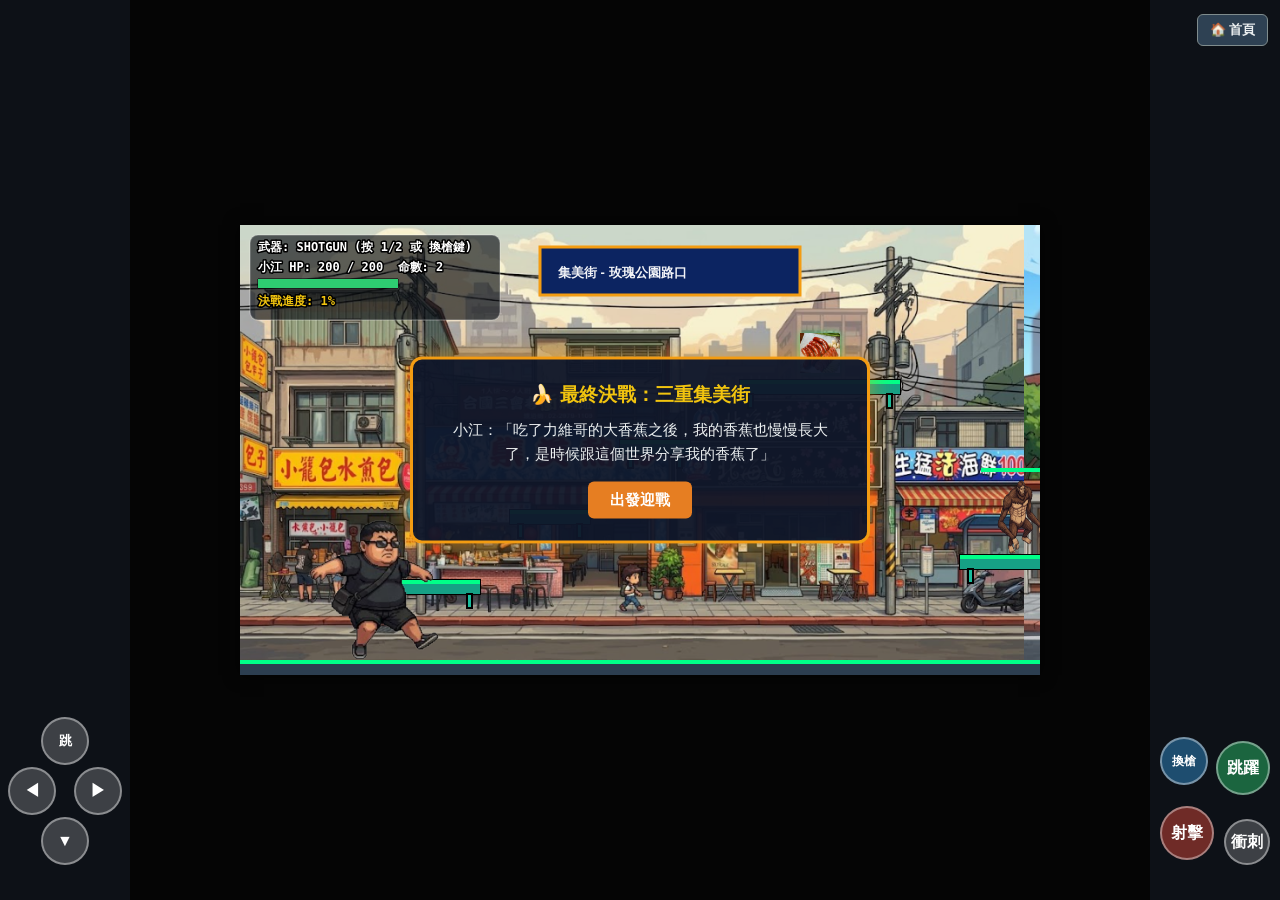
<file: stage2.html>
<!DOCTYPE html>
<html lang="zh-TW">
<head>
<meta charset="UTF-8">
<meta name="viewport" content="width=device-width, initial-scale=1.0, maximum-scale=1.0, user-scalable=no, viewport-fit=cover">
<title>小江打手槍 - 最終決戰：三重集美街</title>
<style>
  * {
    box-sizing: border-box;
    -webkit-touch-callout: none;
    -webkit-user-select: none;
    user-select: none;
  }
  html, body {
    margin: 0;
    padding: 0;
    width: 100vw;
    height: 100vh;
    overflow: hidden;
    background-color: #000;
    touch-action: none;
    display: flex;
    align-items: center;
    justify-content: center;
  }
  #main-layout {
    display: flex;
    flex-direction: row;
    align-items: center;
    justify-content: space-between;
    width: 100vw;
    height: 100vh;
    background-color: #050505;
    touch-action: none;
  }
  .control-panel {
    position: relative;
    width: 130px;
    height: 100%;
    flex-shrink: 0;
    background: #0d1117;
    display: flex;
    align-items: center;
    justify-content: center;
    z-index: 10;
    touch-action: none;
  }
  #canvas-container {
    flex: 1;
    height: 100%;
    display: flex;
    align-items: center;
    justify-content: center;
    overflow: hidden;
    position: relative;
    touch-action: none;
  }
  canvas {
    display: block;
    background: #141d26;
    max-width: 100%;
    max-height: 100%;
    aspect-ratio: 16 / 9;
    object-fit: contain;
    box-shadow: 0 0 15px rgba(0,0,0,0.8);
    touch-action: none;
  }
  #home-btn {
    position: absolute;
    top: 14px;
    right: 12px;
    background: rgba(52, 73, 94, 0.85);
    border: 1px solid #7f8c8d;
    color: #ecf0f1;
    font-size: 13px;
    font-weight: bold;
    padding: 6px 12px;
    border-radius: 6px;
    cursor: pointer;
    text-decoration: none;
    display: flex;
    align-items: center;
    justify-content: center;
    z-index: 20;
    transition: background 0.2s;
    touch-action: manipulation;
  }
  #home-btn:active {
    background: #e67e22;
    border-color: #f39c12;
  }
  .v-btn {
    position: absolute;
    background: rgba(255, 255, 255, 0.2);
    border: 2px solid rgba(255, 255, 255, 0.4);
    border-radius: 50%;
    color: #fff;
    font-weight: bold;
    font-size: 16px;
    font-family: sans-serif;
    display: flex;
    align-items: center;
    justify-content: center;
    touch-action: none;
  }
  .v-btn:active {
    background: rgba(243, 156, 18, 0.7);
    border-color: #f39c12;
  }
  #btn-up    { left: 41px; bottom: 135px; width: 48px; height: 48px; font-size: 13px; }
  #btn-down  { left: 41px; bottom: 35px;  width: 48px; height: 48px; }
  #btn-left  { left: 8px;  bottom: 85px;  width: 48px; height: 48px; }
  #btn-right { left: 74px; bottom: 85px;  width: 48px; height: 48px; }

  #btn-shoot  { left: 10px; bottom: 40px;  width: 54px; height: 54px; background: rgba(231, 76, 60, 0.45); }
  #btn-jump   { right: 10px; bottom: 105px; width: 54px; height: 54px; background: rgba(46, 204, 113, 0.45); }
  #btn-dash   { right: 10px; bottom: 35px;  width: 46px; height: 46px; }
  #btn-weapon { left: 10px; bottom: 115px; width: 48px; height: 48px; font-size: 12px; background: rgba(52, 152, 219, 0.45); }

  .dialog-panel {
    display: none;
    position: absolute;
    top: 50%;
    left: 50%;
    transform: translate(-50%, -50%);
    background: rgba(15, 23, 42, 0.95);
    border: 3px solid #f39c12;
    border-radius: 12px;
    padding: 22px 26px;
    text-align: center;
    color: #fff;
    font-family: sans-serif;
    z-index: 60;
    max-width: 460px;
    box-shadow: 0 0 25px rgba(243, 156, 18, 0.6);
  }
  .dialog-panel h3 { margin: 0 0 10px 0; color: #f1c40f; font-size: 19px; }
  .dialog-panel p { font-size: 15px; line-height: 1.6; color: #ecf0f1; margin: 0 0 16px 0; }
  .dialog-btn {
    background: #e67e22;
    color: #fff;
    border: none;
    padding: 9px 22px;
    font-size: 15px;
    font-weight: bold;
    border-radius: 6px;
    cursor: pointer;
  }
  .dialog-btn:active { background: #d35400; }

  #victory-panel {
    display: none;
    position: absolute;
    top: 50%;
    left: 50%;
    transform: translate(-50%, -50%);
    background: rgba(20, 20, 20, 0.95);
    border-radius: 12px;
    padding: 26px;
    text-align: center;
    color: #fff;
    font-family: sans-serif;
    z-index: 50;
    min-width: 320px;
    border: 3px solid #f1c40f;
    box-shadow: 0 0 30px rgba(241, 196, 15, 0.5);
  }
  #victory-panel h2 { color: #f1c40f; margin: 0 0 10px 0; font-size: 26px; }
  #victory-panel p { color: #2ecc71; font-size: 16px; font-weight: bold; line-height: 1.6; }
  .end-btn {
    background: #e67e22;
    color: #fff;
    border: none;
    padding: 10px 22px;
    font-size: 16px;
    font-weight: bold;
    border-radius: 6px;
    cursor: pointer;
    margin-top: 15px;
  }

  #defeat-screen {
    display: none;
    position: absolute;
    top: 0;
    left: 0;
    width: 100%;
    height: 100%;
    background-image: url('戰敗畫面.png');
    background-size: contain;
    background-position: center;
    background-repeat: no-repeat;
    background-color: #000;
    z-index: 70;
    touch-action: none;
  }
  #rescue-box {
    position: absolute;
    left: 4%;
    bottom: 6%;
    width: 46%;
    min-width: 360px;
    max-width: 480px;
    background: rgba(20, 8, 8, 0.92);
    border: 3px solid #e74c3c;
    border-radius: 14px;
    padding: 22px 24px;
    color: #fff;
    font-family: sans-serif;
    box-shadow: 0 0 28px rgba(231, 76, 60, 0.75);
    touch-action: auto;
  }
  #rescue-box p {
    font-size: 17px;
    font-weight: bold;
    line-height: 1.6;
    margin: 0 0 14px 0;
    color: #ffeaa7;
    text-shadow: 1px 1px 3px rgba(0, 0, 0, 0.8);
  }
  #rescue-input-row {
    display: flex;
    flex-direction: row;
    gap: 12px;
  }
  #rescue-input {
    flex: 1;
    padding: 10px 14px;
    border-radius: 8px;
    border: 2px solid #c0392b;
    background: #110505;
    color: #f1c40f;
    font-size: 16px;
    font-weight: bold;
    outline: none;
  }
  #rescue-input:focus {
    border-color: #f39c12;
    box-shadow: 0 0 10px #f39c12;
  }
  #rescue-submit {
    background: #c0392b;
    color: #fff;
    border: none;
    padding: 10px 20px;
    border-radius: 8px;
    font-size: 15px;
    font-weight: bold;
    cursor: pointer;
    white-space: nowrap;
    transition: background 0.15s;
  }
  #rescue-submit:active {
    background: #e74c3c;
  }
  #rescue-error {
    display: none;
    color: #ff7675;
    font-size: 14px;
    margin-top: 10px;
    font-weight: bold;
  }
</style>
</head>
<body>

<!-- 背景音樂元件 -->
<audio id="bgm" src="music.mp3" loop preload="auto"></audio>

<div id="main-layout">
  <div class="control-panel" id="left-panel">
    <div class="v-btn" id="btn-up" data-code="KeyW">跳</div>
    <div class="v-btn" id="btn-down" data-code="KeyS">▼</div>
    <div class="v-btn" id="btn-left" data-code="KeyA">◀</div>
    <div class="v-btn" id="btn-right" data-code="KeyD">▶</div>
  </div>

  <div id="canvas-container">
    <canvas id="gameCanvas" width="800" height="450"></canvas>

    <div id="dialog-intro" class="dialog-panel" style="display: block;">
      <h3>🍌 最終決戰：三重集美街</h3>
      <p>小江：「吃了力維哥的大香蕉之後，我的香蕉也慢慢長大了，是時候跟這個世界分享我的香蕉了」</p>
      <button class="dialog-btn" onclick="startIntro()">出發迎戰</button>
    </div>

    <div id="dialog-chef-1" class="dialog-panel">
      <h3>🎙️ 小江放心說</h3>
      <p>小江：「小江放心說，讓你放心說」</p>
      <button class="dialog-btn" onclick="nextChefDialog(2)">繼續</button>
    </div>
    <div id="dialog-chef-2" class="dialog-panel">
      <h3>🍳 特級廚師的煩惱</h3>
      <p>小當家：「小江，我被戴綠帽了，該怎麼辦」</p>
      <button class="dialog-btn" onclick="nextChefDialog(3)">為他開導</button>
    </div>
    <div id="dialog-chef-3" class="dialog-panel">
      <h3>💡 終極建議</h3>
      <p>小江：「不要緊張，去打手槍」</p>
      <button class="dialog-btn" onclick="nextChefDialog(4)">釋放身心</button>
    </div>
    <div id="dialog-chef-4" class="dialog-panel">
      <h3>✨ 頓悟昇華</h3>
      <p>小當家：「真是舒服」</p>
      <button class="dialog-btn" onclick="finishChefEncounter()">領取神力</button>
    </div>

    <div id="dialog-aqua-h-1" class="dialog-panel">
      <h3>💎 心意相通</h3>
      <p>小當家：「這是我的一點心意」</p>
      <button class="dialog-btn" onclick="nextAquaHDialog(2)">接下心意</button>
    </div>
    <div id="dialog-aqua-h-2" class="dialog-panel">
      <h3>💥 火力全開</h3>
      <p>小江：「我可以盡情噴射了」</p>
      <button class="dialog-btn" onclick="closeAquaHDialog()">確認開射</button>
    </div>

    <div id="dialog-crab-1" class="dialog-panel">
      <h3>🦀 來自溫哥華的神祕提議</h3>
      <p>三重裔溫哥華人-謝老闆：「死胖子，需不需要幫你吸出來，讓他發揮所有潛能」</p>
      <button class="dialog-btn" onclick="nextCrabDialog(2)">回應謝老闆</button>
    </div>
    <div id="dialog-crab-2" class="dialog-panel">
      <h3>💬 淡定以對</h3>
      <p>小江：「隨便啦」</p>
      <button class="dialog-btn" onclick="nextCrabDialog(3)">接受發揮潛能</button>
    </div>
    <div id="dialog-crab-3" class="dialog-panel">
      <h3>🌀 終極激發</h3>
      <p>三重裔溫哥華人-謝老闆：「吸吸吸吸吸吸吸」</p>
      <button class="dialog-btn" onclick="finishCrabEncounter()">潛能100%爆發！</button>
    </div>

    <div id="dialog-weapon-x-hint" class="dialog-panel">
      <h3>⚡ 神兵覺醒：武器 X</h3>
      <p>「請先撸幾下，後續即將大爆射」</p>
      <button class="dialog-btn" onclick="closeWeaponXDialog()">了解，準備開撸！</button>
    </div>

    <div id="dialog-boss-intro-1" class="dialog-panel">
      <h3>🌭 終極熱狗帝王降臨</h3>
      <p>熱狗王aa38：「知心大葛格小江，要吃熱狗嗎?」</p>
      <button class="dialog-btn" onclick="nextBossIntro(2)">回應熱狗王</button>
    </div>
    <div id="dialog-boss-intro-2" class="dialog-panel">
      <h3>🚫 斷然拒絕</h3>
      <p>小江：「不要」</p>
      <button class="dialog-btn" onclick="nextBossIntro(3)">聽他怎麼說</button>
    </div>
    <div id="dialog-boss-intro-3" class="dialog-panel">
      <h3>😈 霸道宣言</h3>
      <p>熱狗王aa38：「不要就是要」</p>
      <button class="dialog-btn" onclick="closeBossIntro()">決戰開打！</button>
    </div>

    <!-- 勝利面板：按下結束後導向 ending.html -->
    <div id="victory-panel">
      <h2>🏆 全破！正義大獲全勝！</h2>
      <p>小江成功擊敗【熱狗王aa38】，徹底淨化了三重集美街！<br>世界再次充滿了愛、和平與大香蕉的榮耀！</p>
      <button class="end-btn" onclick="window.location.href='ending.html'">觀看大結局</button>
    </div>

    <div id="defeat-screen">
      <div id="rescue-box">
        <p>輸入"阿德救救我"，接關讓小江繼續打手槍</p>
        <div id="rescue-input-row">
          <input type="text" id="rescue-input" placeholder="請在此輸入..." autocomplete="off">
          <button id="rescue-submit" onclick="submitRescuePassword()">接關</button>
        </div>
        <div id="rescue-error">密語不對喔，請輸入「阿德救救我」！</div>
      </div>
    </div>
  </div>

  <div class="control-panel" id="right-panel">
    <a href="index.html" id="home-btn">🏠 首頁</a>
    <div class="v-btn" id="btn-shoot" data-code="KeyJ">射擊</div>
    <div class="v-btn" id="btn-jump" data-code="KeyK">跳躍</div>
    <div class="v-btn" id="btn-dash" data-code="KeyL">衝刺</div>
    <div class="v-btn" id="btn-weapon">換槍</div>
  </div>
</div>

<script>
const canvas = document.getElementById("gameCanvas");
const ctx = canvas.getContext("2d");
const bgm = document.getElementById("bgm");

function startBGM() {
  if (bgm && bgm.paused) {
    bgm.play().catch(() => {});
  }
}

// 支援瀏覽器自動播放政策：點擊或觸控任意處亦可啟動音樂
window.addEventListener("click", startBGM, { once: true });
window.addEventListener("touchstart", startBGM, { once: true });

let isGamePaused = true;
let hasUnlockedShotgun = true;
let hasMilkyShotgun = false;
let hasWeaponX = false;
let hitStopFrames = 0;

function startIntro() {
  document.getElementById("dialog-intro").style.display = "none";
  isGamePaused = false;
  startBGM();
}

function nextChefDialog(step) {
  document.getElementById("dialog-chef-" + (step - 1)).style.display = "none";
  document.getElementById("dialog-chef-" + step).style.display = "block";
}

function finishChefEncounter() {
  document.getElementById("dialog-chef-4").style.display = "none";
  isGamePaused = false;
  if (chefNPC) {
    chefNPC.triggerSplashAndDrop();
  }
}

function nextAquaHDialog(step) {
  document.getElementById("dialog-aqua-h-1").style.display = "none";
  document.getElementById("dialog-aqua-h-2").style.display = "block";
}

function closeAquaHDialog() {
  document.getElementById("dialog-aqua-h-2").style.display = "none";
  isGamePaused = false;
}

function nextCrabDialog(step) {
  document.getElementById("dialog-crab-" + (step - 1)).style.display = "none";
  document.getElementById("dialog-crab-" + step).style.display = "block";
}

function finishCrabEncounter() {
  document.getElementById("dialog-crab-3").style.display = "none";
  isGamePaused = false;
  if (crabNPC) {
    crabNPC.triggerDrop();
  }
}

function closeWeaponXDialog() {
  document.getElementById("dialog-weapon-x-hint").style.display = "none";
  isGamePaused = false;
}

function nextBossIntro(step) {
  document.getElementById("dialog-boss-intro-" + (step - 1)).style.display = "none";
  document.getElementById("dialog-boss-intro-" + step).style.display = "block";
}

function closeBossIntro() {
  document.getElementById("dialog-boss-intro-3").style.display = "none";
  isGamePaused = false;
}

function submitRescuePassword() {
  const inputElem = document.getElementById("rescue-input");
  const errorElem = document.getElementById("rescue-error");
  const val = inputElem.value.trim();

  if (val === "阿德救救我") {
    errorElem.style.display = "none";
    inputElem.value = "";
    document.getElementById("defeat-screen").style.display = "none";

    player.lives = 2;
    player.hp = player.maxHp;
    player.isDying = false;
    player.y = 100;
    player.vy = 0;
    player.vx = 0;
    player.xWeaponCharge = 0;
    player.invincible = 120;
    isGamePaused = false;
  } else {
    errorElem.style.display = "block";
  }
}

document.getElementById("rescue-input").addEventListener("keydown", (e) => {
  if (e.key === "Enter") {
    submitRescuePassword();
  }
});

// --- 圖檔資源管理 ---
const bgImages = [];
const isBgLoaded = [false, false, false];
for (let i = 1; i <= 3; i++) {
  const bImg = new Image();
  bImg.src = `集美街背景${i}.png`;
  const idx = i - 1;
  bImg.onload = () => { isBgLoaded[idx] = true; };
  bgImages.push(bImg);
}

const s2MinionSources = {
  pikachu: "s2敵人-皮卡丘.png",
  squirtle: "s2敵人-傑尼龜.png",
  beastTitan: "s2敵人-野獸巨人.png",
  usagi: "s2敵人-烏薩奇.png",
  patric: "s2敵人-派大星.png",
  goku: "s2敵人-悟空.png",
  spongebob: "s2敵人-海綿寶寶.png",
  lazyGuy: "s2敵人-我就爛.png",
  chef: "s2敵人-小當家.png",
  crab: "s2敵人-謝老闆.png"
};

const s2MinionImages = {};
const isS2MinionLoaded = {};
for (let key in s2MinionSources) {
  const img = new Image();
  img.src = s2MinionSources[key];
  isS2MinionLoaded[key] = false;
  img.onload = () => { isS2MinionLoaded[key] = true; };
  s2MinionImages[key] = img;
}

const imgBananaHold1 = new Image();
imgBananaHold1.src = "小江握香蕉1.png";
let isBananaHold1Loaded = false;
imgBananaHold1.onload = () => { isBananaHold1Loaded = true; };

const imgBananaHold2 = new Image();
imgBananaHold2.src = "小江握香蕉2.png";
let isBananaHold2Loaded = false;
imgBananaHold2.onload = () => { isBananaHold2Loaded = true; };

const imgHotdog = new Image();
imgHotdog.src = "熱狗.png";
let isHotdogLoaded = false;
imgHotdog.onload = () => { isHotdogLoaded = true; };

const imgSausage = new Image();
imgSausage.src = "香腸.png";
let isSausageLoaded = false;
imgSausage.onload = () => { isSausageLoaded = true; };

const imgBossHotdogKing = new Image();
imgBossHotdogKing.src = "熱狗王2.png";
let isBossHotdogKingLoaded = false;
imgBossHotdogKing.onload = () => { isBossHotdogKingLoaded = true; };

const imgPlayerStand = new Image();
imgPlayerStand.src = "小江站立.png";
let isStandLoaded = false;
imgPlayerStand.onload = () => { isStandLoaded = true; };

const imgPlayerWalk1 = new Image();
imgPlayerWalk1.src = "小江走路1.png";
let isWalk1Loaded = false;
imgPlayerWalk1.onload = () => { isWalk1Loaded = true; };

const imgPlayerWalk2 = new Image();
imgPlayerWalk2.src = "小江走路2.png";
let isWalk2Loaded = false;
imgPlayerWalk2.onload = () => { isWalk2Loaded = true; };

const imgPlayerShoot = new Image();
imgPlayerShoot.src = "小江射擊.png";
let isShootLoaded = false;
imgPlayerShoot.onload = () => { isShootLoaded = true; };

const imgPlayerCrouch = new Image();
imgPlayerCrouch.src = "小江蹲下.png";
let isCrouchLoaded = false;
imgPlayerCrouch.onload = () => { isCrouchLoaded = true; };

const imgPlayerJump = new Image();
imgPlayerJump.src = "小江跳躍.png";
let isJumpLoaded = false;
imgPlayerJump.onload = () => { isJumpLoaded = true; };

const imgPlayerDash1 = new Image();
imgPlayerDash1.src = "小江衝刺1.png";
let isDash1Loaded = false;
imgPlayerDash1.onload = () => { isDash1Loaded = true; };

const imgPlayerDash2 = new Image();
imgPlayerDash2.src = "小江衝刺2.png";
let isDash2Loaded = false;
imgPlayerDash2.onload = () => { isDash2Loaded = true; };

const imgPlayerDead = new Image();
imgPlayerDead.src = "小江陣亡.png";
let isDeadLoaded = false;
imgPlayerDead.onload = () => { isDeadLoaded = true; };

// --- 動作特效粒子系統 ---
const fxEffects = [];

class ActionFX {
  constructor(x, y, vx, vy, length, width, color, life, type = "LINE", text = "") {
    this.x = x;
    this.y = y;
    this.vx = vx;
    this.vy = vy;
    this.length = length;
    this.width = width;
    this.color = color;
    this.life = life;
    this.maxLife = life;
    this.type = type;
    this.text = text;
  }
  update() {
    this.x += this.vx;
    this.y += this.vy;
    this.life--;
  }
  draw(camX) {
    ctx.save();
    const alpha = Math.max(0, this.life / this.maxLife);
    ctx.globalAlpha = alpha;

    if (this.type === "LINE") {
      ctx.strokeStyle = this.color;
      ctx.lineWidth = this.width;
      ctx.lineCap = "round";
      ctx.beginPath();
      ctx.moveTo(this.x - camX, this.y);
      ctx.lineTo(this.x - camX - this.vx * this.length, this.y - this.vy * this.length);
      ctx.stroke();
    } else if (this.type === "DUST") {
      ctx.fillStyle = this.color;
      ctx.beginPath();
      ctx.arc(this.x - camX, this.y, this.width * (1 - alpha + 0.5), 0, Math.PI * 2);
      ctx.fill();
    } else if (this.type === "WATER") {
      ctx.fillStyle = this.color;
      ctx.beginPath();
      ctx.arc(this.x - camX, this.y, this.width, 0, Math.PI * 2);
      ctx.fill();
    } else if (this.type === "TEXT") {
      ctx.font = "bold 16px monospace";
      ctx.lineWidth = 3;
      ctx.strokeStyle = "#000000";
      ctx.strokeText(this.text, this.x - camX, this.y);
      ctx.fillStyle = this.color;
      ctx.fillText(this.text, this.x - camX, this.y);
    }
    ctx.restore();
  }
}

function spawnWaterSplash(x, y) {
  for (let i = 0; i < 48; i++) {
    const angle = Math.random() * Math.PI * 2;
    const speed = 4.0 + Math.random() * 8.5;
    const size = 3.5 + Math.random() * 5.0;
    const colors = ["#00d2d3", "#54a0ff", "#48dbfb", "#ffffff", "#0abde3"];
    const color = colors[Math.floor(Math.random() * colors.length)];
    fxEffects.push(new ActionFX(
      x,
      y,
      Math.cos(angle) * speed,
      Math.sin(angle) * speed - 2.5,
      1.5,
      size,
      color,
      35 + Math.random() * 20,
      "WATER"
    ));
  }
}

function spawnDashLines(x, y, w, dir, isAir) {
  const originX = dir === 1 ? x : x + w;
  for (let i = 0; i < 4; i++) {
    const offsetY = (Math.random() - 0.5) * 75;
    fxEffects.push(new ActionFX(
      originX - dir * (Math.random() * 25),
      y + 55 + offsetY,
      dir * (12 + Math.random() * 8),
      (Math.random() - 0.5) * 1.5,
      2.5,
      2.5 + Math.random() * 2,
      "#ffffff",
      12,
      "LINE"
    ));
  }
}

function spawnJumpBurst(x, y, w, dir, isDouble, isDashJump) {
  const lineCount = isDashJump ? 12 : isDouble ? 9 : 7;
  const color = isDashJump ? "#f1c40f" : "#ffffff";
  const centerX = x + w / 2;

  for (let i = 0; i < lineCount; i++) {
    let angle;
    if (isDashJump) {
      const baseAngle = dir === 1 ? Math.PI * 0.75 : Math.PI * 0.25;
      angle = baseAngle + (Math.random() - 0.5) * 0.7;
    } else {
      angle = (Math.PI / 2) + (Math.random() - 0.5) * 1.3;
    }
    const speed = 7 + Math.random() * 9;
    fxEffects.push(new ActionFX(
      centerX + (Math.random() - 0.5) * 35,
      y + 130,
      Math.cos(angle) * speed,
      Math.sin(angle) * speed,
      2.2,
      2.5 + Math.random() * 2,
      color,
      14,
      "LINE"
    ));
  }
}

function spawnExplosion(x, y) {
  for (let i = 0; i < 16; i++) {
    const angle = Math.random() * Math.PI * 2;
    const speed = 3 + Math.random() * 7;
    fxEffects.push(new ActionFX(
      x,
      y,
      Math.cos(angle) * speed,
      Math.sin(angle) * speed,
      2.0,
      3 + Math.random() * 4,
      i % 2 === 0 ? "#e74c3c" : "#f1c40f",
      16,
      "LINE"
    ));
  }
}

function spawnPlayerDeathExplosion(x, y) {
  for (let i = 0; i < 28; i++) {
    const angle = Math.random() * Math.PI * 2;
    const speed = 4 + Math.random() * 8.5;
    const color = (i % 3 === 0) ? "#e74c3c" : (i % 3 === 1) ? "#f39c12" : "#ffffff";
    fxEffects.push(new ActionFX(
      x,
      y,
      Math.cos(angle) * speed,
      Math.sin(angle) * speed,
      3.0,
      4 + Math.random() * 4,
      color,
      24,
      "LINE"
    ));
  }
}

function spawnHealFX(x, y) {
  for (let i = 0; i < 14; i++) {
    const angle = (Math.PI * 2 / 14) * i;
    const speed = 2.5 + Math.random() * 3.5;
    fxEffects.push(new ActionFX(
      x,
      y,
      Math.cos(angle) * speed,
      Math.sin(angle) * speed,
      1.8,
      3.5,
      "#2ecc71",
      22,
      "LINE"
    ));
  }
  fxEffects.push(new ActionFX(x - 22, y - 20, 0, -1.2, 0, 0, "#2ecc71", 30, "TEXT", "+50 HP"));
}

let lastTapTimeLeft = 0;
let lastTapTimeRight = 0;
const DOUBLE_TAP_THRESHOLD = 250;

function handleDirectionPress(dir) {
  const now = Date.now();
  if (dir === "left") {
    if (now - lastTapTimeLeft < DOUBLE_TAP_THRESHOLD) player.startDash(-1);
    lastTapTimeLeft = now;
  } else if (dir === "right") {
    if (now - lastTapTimeRight < DOUBLE_TAP_THRESHOLD) player.startDash(1);
    lastTapTimeRight = now;
  }
}

const keys = {};

function isShootKey(code) { return code === "KeyJ" || code === "KeyX"; }
function isJumpKey(code) { return code === "KeyK" || code === "KeyC" || code === "Space" || code === "KeyW" || code === "ArrowUp"; }

window.addEventListener("keydown", (e) => {
  if (isGamePaused || player.isDying) return;

  if (isShootKey(e.code) && !keys[e.code]) player.tryRapidFire();
  if (isJumpKey(e.code) && !keys[e.code]) player.tryJump();
  if (e.code === "KeyL" && !keys["KeyL"]) player.startDash(player.facing);

  if ((e.code === "KeyA" || e.code === "ArrowLeft") && !keys[e.code]) handleDirectionPress("left");
  if ((e.code === "KeyD" || e.code === "ArrowRight") && !keys[e.code]) handleDirectionPress("right");

  keys[e.code] = true;
  if (e.code === "Digit1") player.weapon = hasWeaponX ? "X" : "PISTOL";
  if (e.code === "Digit2" && hasUnlockedShotgun) player.weapon = "SHOTGUN";
});

window.addEventListener("keyup", (e) => {
  keys[e.code] = false;
});

// --- 控制面板防雙擊縮放事件攔截 ---
const leftPanel = document.getElementById("left-panel");
const rightPanel = document.getElementById("right-panel");

[leftPanel, rightPanel].forEach(panel => {
  ["touchstart", "touchend", "touchmove"].forEach(eventType => {
    panel.addEventListener(eventType, (e) => {
      if (e.target.id === "home-btn" || e.target.closest("#home-btn")) {
        return;
      }
      e.preventDefault();
    }, { passive: false });
  });
});

const homeBtn = document.getElementById("home-btn");
homeBtn.addEventListener("touchstart", (e) => {
  e.stopPropagation();
  window.location.href = "index.html";
}, { passive: false });

const touchButtons = document.querySelectorAll(".v-btn[data-code]");
touchButtons.forEach((btn) => {
  const code = btn.getAttribute("data-code");
  btn.addEventListener("touchstart", (e) => {
    e.preventDefault();
    e.stopPropagation();
    if (isGamePaused || player.isDying) return;
    if (isShootKey(code)) player.tryRapidFire();
    if (isJumpKey(code)) player.tryJump();
    if (code === "KeyL") player.startDash(player.facing);
    if (code === "KeyA") handleDirectionPress("left");
    if (code === "KeyD") handleDirectionPress("right");
    keys[code] = true;
  }, { passive: false });

  btn.addEventListener("touchend", (e) => {
    e.preventDefault();
    e.stopPropagation();
    keys[code] = false;
  }, { passive: false });

  btn.addEventListener("touchcancel", (e) => {
    e.preventDefault();
    e.stopPropagation();
    keys[code] = false;
  }, { passive: false });
});

document.getElementById("btn-weapon").addEventListener("touchstart", (e) => {
  e.preventDefault();
  e.stopPropagation();
  if (isGamePaused || player.isDying) return;
  const weapon1Name = hasWeaponX ? "X" : "PISTOL";
  player.weapon = (player.weapon === weapon1Name) ? "SHOTGUN" : weapon1Name;
}, { passive: false });

document.addEventListener("touchmove", (e) => { 
  if (e.target.closest("#rescue-box")) return;
  e.preventDefault(); 
}, { passive: false });

let lastGlobalTouchEnd = 0;
document.addEventListener("touchend", (e) => {
  if (e.target.closest("#rescue-box")) return;
  const now = Date.now();
  if (now - lastGlobalTouchEnd <= 300) {
    e.preventDefault();
  }
  lastGlobalTouchEnd = now;
}, { passive: false });

const LEVEL_WIDTH = 8000;

const camera = {
  x: 0,
  y: 0,
  update(targetX) {
    this.x = targetX - canvas.width * 0.38;
    if (this.x < 0) this.x = 0;
    if (this.x > LEVEL_WIDTH - canvas.width) this.x = LEVEL_WIDTH - canvas.width;
  }
};

const platforms = [
  { x: 0, y: 435, w: LEVEL_WIDTH, h: 25 },
  { x: 140, y: 355, w: 100, h: 14 },
  { x: 270, y: 285, w: 80, h: 14 },
  { x: 380, y: 215, w: 70, h: 14 },
  { x: 500, y: 155, w: 160, h: 14 },
  { x: 720, y: 330, w: 120, h: 14 },
  { x: 890, y: 250, w: 140, h: 14 },
  { x: 1100, y: 360, w: 110, h: 14 },
  { x: 1250, y: 290, w: 90, h: 14 },
  { x: 1390, y: 220, w: 90, h: 14 },
  { x: 1530, y: 150, w: 150, h: 14 },
  { x: 1730, y: 340, w: 180, h: 14 },
  { x: 1960, y: 270, w: 200, h: 14 },
  { x: 2230, y: 340, w: 75, h: 14 },
  { x: 2360, y: 275, w: 75, h: 14 },
  { x: 2490, y: 210, w: 75, h: 14 },
  { x: 2620, y: 150, w: 140, h: 14 },
  { x: 2830, y: 310, w: 240, h: 14 },
  { x: 3140, y: 240, w: 180, h: 14 },
  { x: 3400, y: 360, w: 90, h: 14 },
  { x: 3540, y: 295, w: 90, h: 14 },
  { x: 3680, y: 225, w: 90, h: 14 },
  { x: 3820, y: 160, w: 150, h: 14 },
  { x: 4050, y: 330, w: 260, h: 14 },
  { x: 4380, y: 250, w: 160, h: 14 },
  { x: 4620, y: 340, w: 80, h: 14 },
  { x: 4750, y: 275, w: 80, h: 14 },
  { x: 4880, y: 205, w: 80, h: 14 },
  { x: 5010, y: 145, w: 150, h: 14 },
  { x: 5240, y: 320, w: 220, h: 14 },
  { x: 5540, y: 240, w: 170, h: 14 },
  { x: 5800, y: 350, w: 100, h: 14 },
  { x: 5950, y: 280, w: 90, h: 14 },
  { x: 6090, y: 210, w: 90, h: 14 },
  { x: 6230, y: 150, w: 160, h: 14 },
  { x: 6480, y: 310, w: 280, h: 14 },
  { x: 6830, y: 230, w: 190, h: 14 },
  { x: 7150, y: 330, w: 220, h: 14 },
  { x: 7500, y: 240, w: 200, h: 14 }
];

const bullets = [];

class Bullet {
  constructor(x, y, vx, vy, damage, type, isMilky = false) {
    this.x = x;
    this.y = y;
    this.vx = vx;
    this.vy = vy;
    this.damage = damage;
    this.type = type;
    this.isMilky = isMilky;
    this.isDead = false;
  }
  update() {
    this.x += this.vx;
    this.y += this.vy;
    if (this.x < -40 || this.x > LEVEL_WIDTH + 40 || this.y < -40 || this.y > canvas.height + 40) {
      this.isDead = true;
    }
  }
  draw(camX) {
    ctx.save();
    let radius = this.type === "SHOTGUN" ? 5.5 : 4.2;
    let coreColor = this.type === "SHOTGUN" ? "#ff793f" : "#fffa65";

    if (this.isMilky && this.type === "SHOTGUN") {
      radius = 10.5;
      coreColor = "#f8f9fa";
      ctx.shadowColor = "rgba(255, 255, 255, 0.95)";
      ctx.shadowBlur = 10;
    } else {
      ctx.shadowColor = this.type === "SHOTGUN" ? "rgba(255, 121, 63, 0.9)" : "rgba(255, 250, 101, 0.9)";
      ctx.shadowBlur = 6;
    }

    ctx.beginPath();
    ctx.arc(this.x - camX, this.y, radius, 0, Math.PI * 2);
    ctx.fillStyle = coreColor;
    ctx.fill();

    ctx.shadowBlur = 0;
    ctx.lineWidth = 1.8;
    ctx.strokeStyle = this.isMilky ? "#ced6e0" : "#1e272e";
    ctx.stroke();

    ctx.beginPath();
    ctx.arc(this.x - camX - 1.5, this.y - 1.5, radius * 0.45, 0, Math.PI * 2);
    ctx.fillStyle = "#ffffff";
    ctx.fill();

    ctx.restore();
  }
}

class DestructionBeam {
  constructor(x, y, dir) {
    this.x = x;
    this.y = y;
    this.dir = dir;
    this.width = dir === 1 ? LEVEL_WIDTH - x : x;
    this.height = 95;
    this.life = 18;
    this.maxLife = 18;
    this.damage = 220;
  }
  update() {
    this.life--;
    const beamLeft = this.dir === 1 ? this.x : 0;
    const beamRight = this.dir === 1 ? LEVEL_WIDTH : this.x;
    const beamTop = this.y - this.height / 2;
    const beamBottom = this.y + this.height / 2;

    for (let m of s2GroundMinions) {
      if (m.x + m.w > beamLeft && m.x < beamRight && m.y + m.h > beamTop && m.y < beamBottom) {
        m.hp -= this.damage;
        m.hitFlash = 6;
        if (m.hp <= 0) m.isDead = true;
      }
    }
    for (let m of platformMinions) {
      if (m.x + m.w > beamLeft && m.x < beamRight && m.y + m.h > beamTop && m.y < beamBottom) {
        m.hp -= this.damage;
        m.hitFlash = 6;
        if (m.hp <= 0) m.isDead = true;
      }
    }
    for (let a of s2AirStrikers) {
      if (a.x + a.w > beamLeft && a.x < beamRight && a.y + a.h > beamTop && a.y < beamBottom) {
        a.explode();
        a.isDead = true;
      }
    }
    if (!boss.isDead && boss.state !== "DORMANT") {
      if (boss.x + boss.w > beamLeft && boss.x < beamRight && boss.y + boss.h > beamTop && boss.y < beamBottom) {
        boss.hp -= 45;
        boss.hitFlash = 6;
        if (boss.hp <= 0) {
          boss.isDead = true;
          document.getElementById("victory-panel").style.display = "block";
        }
      }
    }
  }
  draw(camX) {
    ctx.save();
    const alpha = this.life / this.maxLife;
    const startX = this.x - camX;
    const endX = this.dir === 1 ? canvas.width + 40 : -40;

    ctx.shadowColor = "rgba(255, 255, 255, 0.9)";
    ctx.shadowBlur = 28;

    ctx.strokeStyle = `rgba(240, 243, 244, ${alpha * 0.95})`;
    ctx.lineWidth = this.height * (alpha * 0.4 + 0.6);
    ctx.lineCap = "round";
    ctx.beginPath();
    ctx.moveTo(startX, this.y);
    ctx.lineTo(endX, this.y);
    ctx.stroke();

    ctx.shadowBlur = 0;
    ctx.strokeStyle = `rgba(255, 255, 255, ${alpha})`;
    ctx.lineWidth = this.height * 0.5;
    ctx.beginPath();
    ctx.moveTo(startX, this.y);
    ctx.lineTo(endX, this.y);
    ctx.stroke();

    ctx.restore();
  }
}

const activeBeams = [];

// 主角小江物件
const player = {
  x: 80,
  y: 295,
  w: 110,
  h: 140,
  vx: 0,
  vy: 0,
  speed: 4.3,
  jumpForce: -13.5,
  doubleJumpForce: -12.0,
  jumpCount: 0,
  hasAirDashed: false,
  gravity: 0.65,
  friction: 0.8,
  facing: 1,
  aimDir: { x: 1, y: 0 },
  isOnGround: false,
  isCrouching: false,
  isDashing: false,
  dashDuration: 22,
  dashTimer: 0,
  dashCooldown: 0,
  isDashJumping: false,
  shootCooldown: 0,
  shootAnimTimer: 0,
  weapon: "SHOTGUN",
  xWeaponCharge: 0,
  hp: 200,
  maxHp: 200,
  lives: 2,
  isDying: false,
  invincible: 0,
  walkTimer: 0,
  isMoving: false,

  startDash(dir) {
    if (this.dashCooldown > 0 || this.isCrouching || this.isDying) return;
    if (!this.isOnGround && this.hasAirDashed) return;

    this.isDashing = true;
    this.facing = dir;
    this.dashTimer = this.dashDuration;
    this.dashCooldown = 30;

    if (!this.isOnGround) {
      this.hasAirDashed = true;
      this.vy = 0;
    }
    this.vx = this.facing * 14.8;
  },

  tryJump() {
    if (this.isCrouching || this.isDying) return;

    if (this.isOnGround) {
      if (this.isDashing) {
        this.isDashJumping = true;
        this.vy = this.jumpForce * 1.05;
        this.vx = this.facing * 14.5;
        this.isDashing = false;
        spawnJumpBurst(this.x, this.y, this.w, this.facing, false, true);
      } else {
        this.isDashJumping = false;
        this.vy = this.jumpForce;
        spawnJumpBurst(this.x, this.y, this.w, this.facing, false, false);
      }
      this.isOnGround = false;
      this.jumpCount = 1;
    } else if (this.jumpCount === 1) {
      this.vy = this.doubleJumpForce;
      this.jumpCount = 2;
      this.isDashing = false;
      spawnJumpBurst(this.x, this.y, this.w, this.facing, true, false);
    }
  },

  tryRapidFire() {
    if (this.isDying) return;
    this.shootCooldown = 0;
    this.fire();
  },

  die() {
    this.isDying = true;
    this.vy = -12.5;
    this.vx = -this.facing * 3.5;
    this.isDashing = false;
    this.isCrouching = false;
    this.xWeaponCharge = 0;
    spawnPlayerDeathExplosion(this.x + this.w / 2, this.y + this.h / 2);
  },

  respawn() {
    this.lives--;
    if (this.lives > 0) {
      this.hp = this.maxHp;
      this.isDying = false;
      this.y = 80;
      this.vy = 0;
      this.vx = 0;
      this.invincible = 120;
    } else {
      isGamePaused = true;
      document.getElementById("defeat-screen").style.display = "block";
      document.getElementById("rescue-error").style.display = "none";
      const inputElem = document.getElementById("rescue-input");
      inputElem.value = "";
      setTimeout(() => inputElem.focus(), 150);
    }
  },

  update() {
    if (this.isDying) {
      this.vy += 0.55;
      this.x += this.vx;
      this.y += this.vy;
      if (this.y > canvas.height + 150) {
        this.respawn();
      }
      return;
    }

    if (this.invincible > 0) this.invincible--;
    if (this.dashCooldown > 0) this.dashCooldown--;
    if (this.shootAnimTimer > 0) this.shootAnimTimer--;

    const isDown = keys["KeyS"] || keys["ArrowDown"];
    this.isCrouching = isDown && this.isOnGround;

    const isLeft = keys["KeyA"] || keys["ArrowLeft"];
    const isRight = keys["KeyD"] || keys["ArrowRight"];
    let moveSpeed = this.isCrouching ? 0 : this.speed;

    this.isMoving = false;

    if (this.isDashing) {
      this.dashTimer--;
      if (!this.isOnGround) this.vy = 0;
      this.vx = this.facing * 14.8;
      if (this.dashTimer % 2 === 0) {
        spawnDashLines(this.x, this.y, this.w, this.facing, !this.isOnGround);
      }
      if (this.dashTimer <= 0) this.isDashing = false;
    } else if (this.isDashJumping && !this.isOnGround) {
      if (isLeft) this.facing = -1;
      else if (isRight) this.facing = 1;
      this.vx = this.facing * 13.0;
    } else {
      if (isLeft) {
        this.vx = -moveSpeed;
        this.facing = -1;
        if (!this.isCrouching) this.isMoving = true;
      } else if (isRight) {
        this.vx = moveSpeed;
        this.facing = 1;
        if (!this.isCrouching) this.isMoving = true;
      } else {
        this.vx *= this.friction;
        if (Math.abs(this.vx) < 0.2) this.vx = 0;
      }
    }

    if (this.isOnGround && this.isMoving && !this.isDashing) {
      this.walkTimer++;
    } else {
      this.walkTimer = 0;
    }

    this.aimDir = { x: this.facing, y: 0 };

    if (!this.isDashing || this.isOnGround) {
      this.vy += this.gravity;
    }
    this.x += this.vx;
    this.y += this.vy;

    this.isOnGround = false;
    for (let p of platforms) {
      if (this.x + this.w > p.x && this.x < p.x + p.w) {
        if (this.y + this.h >= p.y && this.y + this.h <= p.y + p.h + Math.max(0, this.vy)) {
          this.y = p.y - this.h;
          this.vy = 0;
          this.isOnGround = true;
          this.jumpCount = 0;
          this.hasAirDashed = false;
          this.isDashJumping = false;
        }
      }
    }

    if (this.x < 0) this.x = 0;
    if (this.x + this.w > LEVEL_WIDTH) this.x = LEVEL_WIDTH - this.w;

    if (this.shootCooldown > 0) this.shootCooldown--;
    if ((keys["KeyJ"] || keys["KeyX"]) && this.shootCooldown === 0) {
      this.fire();
    }
  },

  fire() {
    let startX = this.x + (this.facing === 1 ? this.w * 0.95 : this.w * 0.05);
    let startY = this.isCrouching ? this.y + this.h * 0.55 : this.y + this.h * 0.44;

    this.shootAnimTimer = 10;

    if (this.weapon === "X") {
      this.xWeaponCharge++;
      if (this.xWeaponCharge < 6) {
        this.shootCooldown = 12;
        fxEffects.push(new ActionFX(startX, startY, this.facing * 3, -1, 1.2, 4, "#ffeaa7", 12, "DUST"));
      } else {
        activeBeams.push(new DestructionBeam(startX, startY, this.facing));
        this.xWeaponCharge = 0;
        this.shootCooldown = 40;
        hitStopFrames = 6;
      }
    } else if (this.weapon === "PISTOL") {
      bullets.push(new Bullet(startX, startY, this.aimDir.x * 13, 0, 14, "PISTOL"));
      this.shootCooldown = 10;
    } else if (this.weapon === "SHOTGUN") {
      for (let offset of [-0.22, -0.11, 0, 0.11, 0.22]) {
        const spreadX = this.aimDir.x * Math.cos(offset);
        const spreadY = Math.sin(offset) * 8;
        bullets.push(new Bullet(startX, startY, spreadX * 11, spreadY, 8, "SHOTGUN", hasMilkyShotgun));
      }
      this.shootCooldown = 22;
    }
  },

  takeDamage(amount) {
    if (this.invincible > 0 || this.isDying) return;
    this.hp = Math.max(0, this.hp - amount);
    this.invincible = 50;
    this.vy = -3;
    this.vx = -this.facing * 4;

    if (this.hp <= 0) {
      this.die();
    }
  },

  draw(camX) {
    if (this.invincible % 4 > 1 && !this.isDying) return;
    ctx.save();

    let targetImg = imgPlayerStand;
    let isLoaded = isStandLoaded;

    let renderH = 140;
    let renderW = 268;

    if (this.isDying) {
      if (isDeadLoaded) {
        targetImg = imgPlayerDead;
        isLoaded = true;
      }
    } else if (this.weapon === "X" && this.xWeaponCharge > 0) {
      const holdToggle = (this.xWeaponCharge % 2 === 1);
      if (holdToggle && isBananaHold1Loaded) {
        targetImg = imgBananaHold1;
        isLoaded = true;
      } else if (!holdToggle && isBananaHold2Loaded) {
        targetImg = imgBananaHold2;
        isLoaded = true;
      }
    } else if (this.shootAnimTimer > 0 && isShootLoaded) {
      targetImg = imgPlayerShoot;
      isLoaded = true;
    } else if (this.isCrouching) {
      if (isCrouchLoaded) {
        targetImg = imgPlayerCrouch;
        isLoaded = true;
      }
    } else if (this.isDashing) {
      if (this.dashTimer > this.dashDuration / 2 && isDash1Loaded) {
        targetImg = imgPlayerDash1;
        isLoaded = true;
      } else if (isDash2Loaded) {
        targetImg = imgPlayerDash2;
        isLoaded = true;
      }
    } else if (!this.isOnGround) {
      if (isJumpLoaded) {
        targetImg = imgPlayerJump;
        isLoaded = true;
      }
    } else if (this.isMoving) {
      const walkFrame = Math.floor(this.walkTimer / 10) % 2;
      if (walkFrame === 0 && isWalk1Loaded) {
        targetImg = imgPlayerWalk1;
        isLoaded = true;
      } else if (walkFrame === 1 && isWalk2Loaded) {
        targetImg = imgPlayerWalk2;
        isLoaded = true;
      }
    }

    const offsetX = (renderW - this.w) / 2;
    const renderX = (this.x - offsetX) - camX;
    const renderY = this.y;

    if (isLoaded) {
      if (this.facing === -1) {
        ctx.translate(renderX + renderW, renderY);
        ctx.scale(-1, 1);
        ctx.drawImage(targetImg, 0, 0, renderW, renderH);
      } else {
        ctx.drawImage(targetImg, renderX, renderY, renderW, renderH);
      }
    } else {
      ctx.fillStyle = this.isDying ? "#c0392b" : this.isDashing ? "#f39c12" : (this.shootAnimTimer > 0) ? "#e74c3c" : "#3498db";
      ctx.fillRect(this.x - camX, this.y, this.w, this.h);
    }

    ctx.restore();
  }
};

const specialHBoxes = [];

class AquaWeaponBox {
  constructor(x, y) {
    this.x = x;
    this.y = y;
    this.w = 52;
    this.h = 52;
    this.vy = 2.5;
    this.targetY = 435 - 52;
    this.bobTimer = 0;
    this.isDead = false;
  }
  update() {
    if (this.y < this.targetY) {
      this.y += this.vy;
      if (this.y >= this.targetY) this.y = this.targetY;
    } else {
      this.bobTimer += 0.08;
    }

    const curY = this.y + (this.y >= this.targetY ? Math.sin(this.bobTimer) * 5 : 0);
    if (player.x + player.w > this.x && player.x < this.x + this.w &&
        player.y + player.h > curY && player.y < curY + this.h) {
      this.isDead = true;
      hasMilkyShotgun = true;
      player.weapon = "SHOTGUN";
      hitStopFrames = 10;
      for (let i = 0; i < 20; i++) {
        fxEffects.push(new ActionFX(this.x + 26, curY + 26, (Math.random() - 0.5) * 6, (Math.random() - 0.5) * 6, 1, 4, "#ffffff", 25, "WATER"));
      }
      isGamePaused = true;
      document.getElementById("dialog-aqua-h-1").style.display = "block";
    }
  }
  draw(camX) {
    ctx.save();
    const curY = this.y + (this.y >= this.targetY ? Math.sin(this.bobTimer) * 5 : 0);
    const renderX = this.x - camX;

    ctx.fillStyle = "#00d2d3";
    ctx.beginPath();
    ctx.roundRect(renderX, curY, this.w, this.h, 7);
    ctx.fill();

    ctx.lineWidth = 3;
    ctx.strokeStyle = "#01a3a4";
    ctx.stroke();

    ctx.fillStyle = "#48dbfb";
    ctx.fillRect(renderX + 4, curY + 4, this.w - 8, this.h - 8);

    ctx.font = "900 36px 'Impact', sans-serif";
    ctx.fillStyle = "#10ac84";
    ctx.fillText("H", renderX + 14, curY + 39);

    ctx.fillStyle = "#ffffff";
    ctx.font = "900 34px 'Impact', sans-serif";
    ctx.fillText("H", renderX + 15, curY + 38);

    ctx.strokeStyle = "rgba(72, 219, 251, 0.7)";
    ctx.lineWidth = 2;
    ctx.beginPath();
    ctx.arc(renderX + this.w / 2, curY + this.h / 2, 34 + Math.sin(Date.now() / 150) * 3, 0, Math.PI * 2);
    ctx.stroke();
    ctx.restore();
  }
}

const weaponXBoxes = [];

class WeaponXBox {
  constructor(x, y) {
    this.x = x;
    this.y = y;
    this.w = 54;
    this.h = 54;
    this.vy = 2.5;
    this.targetY = 435 - 54;
    this.bobTimer = 0;
    this.isDead = false;
  }
  update() {
    if (this.y < this.targetY) {
      this.y += this.vy;
      if (this.y >= this.targetY) this.y = this.targetY;
    } else {
      this.bobTimer += 0.08;
    }

    const curY = this.y + (this.y >= this.targetY ? Math.sin(this.bobTimer) * 5 : 0);
    if (player.x + player.w > this.x && player.x < this.x + this.w &&
        player.y + player.h > curY && player.y < curY + this.h) {
      this.isDead = true;
      hasWeaponX = true;
      player.weapon = "X";
      player.xWeaponCharge = 0;
      hitStopFrames = 12;
      for (let i = 0; i < 24; i++) {
        fxEffects.push(new ActionFX(this.x + 27, curY + 27, (Math.random() - 0.5) * 8, (Math.random() - 0.5) * 8, 1.5, 4, "#f1c40f", 25, "DUST"));
      }
      isGamePaused = true;
      document.getElementById("dialog-weapon-x-hint").style.display = "block";
    }
  }
  draw(camX) {
    ctx.save();
    const curY = this.y + (this.y >= this.targetY ? Math.sin(this.bobTimer) * 5 : 0);
    const renderX = this.x - camX;

    ctx.fillStyle = "#8e44ad";
    ctx.beginPath();
    ctx.roundRect(renderX, curY, this.w, this.h, 8);
    ctx.fill();

    ctx.lineWidth = 3;
    ctx.strokeStyle = "#f1c40f";
    ctx.stroke();

    ctx.fillStyle = "#9b59b6";
    ctx.fillRect(renderX + 4, curY + 4, this.w - 8, this.h - 8);

    ctx.font = "900 38px 'Impact', sans-serif";
    ctx.fillStyle = "#f1c40f";
    ctx.fillText("X", renderX + 15, curY + 41);

    ctx.fillStyle = "#ffffff";
    ctx.font = "900 36px 'Impact', sans-serif";
    ctx.fillText("X", renderX + 16, curY + 40);

    ctx.strokeStyle = "rgba(241, 196, 15, 0.8)";
    ctx.lineWidth = 2;
    ctx.beginPath();
    ctx.arc(renderX + this.w / 2, curY + this.h / 2, 36 + Math.sin(Date.now() / 120) * 4, 0, Math.PI * 2);
    ctx.stroke();
    ctx.restore();
  }
}

class ChefNPC {
  constructor(x) {
    this.x = x;
    this.w = 175;
    this.h = 180;
    this.widthScale = 1.65;
    this.y = 435 - this.h;
    this.hasTriggered = false;
    this.isDisappearing = false;
    this.alpha = 1.0;
  }
  update() {
    if (!this.hasTriggered && player.x >= this.x - 70) {
      this.hasTriggered = true;
      isGamePaused = true;
      document.getElementById("dialog-chef-1").style.display = "block";
    }
    if (this.isDisappearing) {
      this.alpha -= 0.025;
      if (this.alpha <= 0) {
        this.alpha = 0;
      }
    }
  }
  triggerSplashAndDrop() {
    spawnWaterSplash(this.x + this.w / 2, this.y + this.h * 0.5);
    specialHBoxes.push(new AquaWeaponBox(this.x + this.w + 30, 200));
    this.isDisappearing = true;
  }
  draw(camX) {
    if (this.alpha <= 0) return;
    ctx.save();
    ctx.globalAlpha = this.alpha;
    const renderX = this.x - camX;
    const drawW = this.w * this.widthScale;
    const drawX = renderX - (drawW - this.w) / 2;

    const img = s2MinionImages["chef"];
    const loaded = isS2MinionLoaded["chef"];
    if (loaded && img.naturalWidth > 0) {
      ctx.drawImage(img, drawX, this.y, drawW, this.h);
    } else {
      ctx.fillStyle = "#e67e22";
      ctx.fillRect(renderX, this.y, this.w, this.h);
    }
    ctx.restore();
  }
}

class CrabNPC {
  constructor(x) {
    this.x = x;
    this.w = 180;
    this.h = 185;
    this.widthScale = 1.65;
    this.y = 435 - this.h;
    this.hasTriggered = false;
    this.isDisappearing = false;
    this.alpha = 1.0;
  }
  update() {
    if (!this.hasTriggered && player.x >= this.x - 80) {
      this.hasTriggered = true;
      isGamePaused = true;
      document.getElementById("dialog-crab-1").style.display = "block";
    }
    if (this.isDisappearing) {
      this.alpha -= 0.025;
      if (this.alpha <= 0) {
        this.alpha = 0;
      }
    }
  }
  triggerDrop() {
    weaponXBoxes.push(new WeaponXBox(this.x + this.w + 30, 200));
    this.isDisappearing = true;
  }
  draw(camX) {
    if (this.alpha <= 0) return;
    ctx.save();
    ctx.globalAlpha = this.alpha;
    const renderX = this.x - camX;
    const drawW = this.w * this.widthScale;
    const drawX = renderX - (drawW - this.w) / 2;

    const img = s2MinionImages["crab"];
    const loaded = isS2MinionLoaded["crab"];
    if (loaded && img.naturalWidth > 0) {
      ctx.drawImage(img, drawX, this.y, drawW, this.h);
    } else {
      ctx.fillStyle = "#c0392b";
      ctx.fillRect(renderX, this.y, this.w, this.h);
    }
    ctx.restore();
  }
}

let chefNPC = new ChefNPC(2400);
let crabNPC = new CrabNPC(4800);

const thrownHotdogs = [];

class ThrownHotdog {
  constructor(x, y, vx, vy) {
    this.x = x;
    this.y = y;
    this.vx = vx;
    this.vy = vy;
    this.w = 34;
    this.h = 24;
    this.gravity = 0.35;
    this.timer = 90;
    this.isDead = false;
  }
  update() {
    this.vy += this.gravity;
    this.x += this.vx;
    this.y += this.vy;
    this.timer--;

    if (this.y >= 428) {
      this.y = 428;
      this.vy = -this.vy * 0.45;
      this.vx *= 0.75;
    }

    if (this.timer <= 0) {
      this.explode();
      this.isDead = true;
    }

    const playerTopY = player.isCrouching ? player.y + 45 : player.y;
    if (this.x > player.x + 10 && this.x < player.x + player.w - 10 &&
        this.y > playerTopY && this.y < player.y + player.h) {
      this.explode();
      this.isDead = true;
    }
  }
  explode() {
    spawnExplosion(this.x, this.y);
    const dist = Math.hypot(this.x - (player.x + player.w / 2), this.y - (player.y + player.h / 2));
    if (dist < 72) {
      player.takeDamage(55);
    }
  }
  draw(camX) {
    ctx.save();
    const renderX = this.x - camX;
    if (isHotdogLoaded && imgHotdog.naturalWidth > 0) {
      ctx.drawImage(imgHotdog, renderX - this.w / 2, this.y - this.h / 2, this.w, this.h);
    } else {
      ctx.fillStyle = "#d35400";
      ctx.beginPath();
      ctx.roundRect(renderX - 14, this.y - 8, 28, 16, 6);
      ctx.fill();
    }
    ctx.restore();
  }
}

const S2_GROUND_MINION_PROFILES = [
  { key: "pikachu", name: "皮卡丘", hp: 60, speed: 2.1, w: 90, h: 90, widthScale: 1.55, flipInitial: false },
  { key: "squirtle", name: "傑尼龜", hp: 75, speed: 1.7, w: 92, h: 92, widthScale: 1.55, flipInitial: true },
  { key: "beastTitan", name: "野獸巨人", hp: 120, speed: 1.3, w: 110, h: 115, widthScale: 1.60, flipInitial: true },
  { key: "usagi", name: "烏薩奇", hp: 65, speed: 2.3, w: 88, h: 92, widthScale: 1.55, flipInitial: true },
  { key: "goku", name: "悟空", hp: 90, speed: 2.0, w: 125, h: 125, widthScale: 1.65, flipInitial: true }
];

const s2GroundMinions = [];
let s2GroundMinionSpawnTimer = 0;

class S2GroundMinion {
  constructor(x) {
    const prof = S2_GROUND_MINION_PROFILES[Math.floor(Math.random() * S2_GROUND_MINION_PROFILES.length)];
    this.key = prof.key;
    this.name = prof.name;
    this.w = prof.w;
    this.h = prof.h;
    this.widthScale = prof.widthScale;
    this.flipInitial = prof.flipInitial;
    this.x = x;
    this.y = 435 - this.h;
    this.hp = prof.hp;
    this.maxHp = prof.hp;
    this.speed = prof.speed;
    this.facing = -1;
    this.hitFlash = 0;
    this.isDead = false;
    this.throwCooldown = Math.floor(Math.random() * 50) + 40;
  }
  update() {
    if (this.hitFlash > 0) this.hitFlash--;
    if (this.throwCooldown > 0) this.throwCooldown--;

    const distToPlayer = Math.abs(this.x - player.x);
    this.facing = (player.x < this.x) ? -1 : 1;

    if (distToPlayer > 80) {
      this.x += this.facing * this.speed;
    }

    if (distToPlayer >= 100 && distToPlayer <= 420 && this.throwCooldown <= 0) {
      this.throwHotdog();
      this.throwCooldown = 80 + Math.floor(Math.random() * 40);
    }

    const playerTopY = player.isCrouching ? player.y + 40 : player.y;
    if (distToPlayer < 70 && (this.y < player.y + player.h && this.y + this.h > playerTopY)) {
      player.takeDamage(40);
    }

    for (let b of bullets) {
      if (!b.isDead && b.x > this.x && b.x < this.x + this.w && b.y > this.y && b.y < this.y + this.h) {
        this.hp -= b.damage;
        this.hitFlash = 4;
        b.isDead = true;
        if (this.hp <= 0) this.isDead = true;
      }
    }
  }
  throwHotdog() {
    const startX = this.facing === 1 ? this.x + this.w : this.x;
    const startY = this.y + this.h * 0.35;
    const vx = this.facing * (4.2 + Math.random() * 3.0);
    thrownHotdogs.push(new ThrownHotdog(startX, startY, vx, -7.5));
  }
  draw(camX) {
    ctx.save();
    const renderX = this.x - camX;
    const renderY = this.y;

    const drawW = this.w * this.widthScale;
    const drawH = this.h;
    const drawX = renderX - (drawW - this.w) / 2;

    if (this.hitFlash > 0) {
      ctx.filter = "brightness(2.2) contrast(1.4)";
    }

    const img = s2MinionImages[this.key];
    const loaded = isS2MinionLoaded[this.key];

    if (loaded && img.naturalWidth > 0) {
      const needMirror = this.flipInitial ? (this.facing === 1) : (this.facing === -1);
      if (!needMirror) {
        ctx.drawImage(img, drawX, renderY, drawW, drawH);
      } else {
        ctx.translate(drawX + drawW, renderY);
        ctx.scale(-1, 1);
        ctx.drawImage(img, 0, 0, drawW, drawH);
      }
    } else {
      ctx.fillStyle = this.hitFlash > 0 ? "#ffffff" : "#e67e22";
      ctx.fillRect(renderX, renderY, this.w, this.h);
    }
    ctx.restore();

    ctx.save();
    const barW = this.w + 14;
    const barH = 5;
    const barX = renderX - 7;
    const barY = renderY - 14;

    ctx.fillStyle = "#111";
    ctx.fillRect(barX, barY, barW, barH);
    ctx.strokeStyle = "#000";
    ctx.lineWidth = 1;
    ctx.strokeRect(barX, barY, barW, barH);

    ctx.fillStyle = "#e67e22";
    ctx.fillRect(barX, barY, Math.max(0, (this.hp / this.maxHp) * barW), barH);
    ctx.restore();
  }
}

class PlatformMinion {
  constructor(plat) {
    const prof = S2_GROUND_MINION_PROFILES[Math.floor(Math.random() * S2_GROUND_MINION_PROFILES.length)];
    this.key = prof.key;
    this.name = prof.name;
    this.plat = plat;
    this.w = 70;
    this.h = 75;
    this.widthScale = 1.45;
    this.flipInitial = prof.flipInitial;
    this.x = plat.x + plat.w / 2 - this.w / 2;
    this.y = plat.y - this.h;
    this.hp = prof.hp * 0.9;
    this.maxHp = this.hp;
    this.speed = 1.3;
    this.facing = 1;
    this.hitFlash = 0;
    this.isDead = false;
    this.throwCooldown = Math.floor(Math.random() * 60) + 50;
  }
  update() {
    if (this.hitFlash > 0) this.hitFlash--;
    if (this.throwCooldown > 0) this.throwCooldown--;

    this.x += this.facing * this.speed;
    if (this.x <= this.plat.x + 4) {
      this.x = this.plat.x + 4;
      this.facing = 1;
    } else if (this.x + this.w >= this.plat.x + this.plat.w - 4) {
      this.x = this.plat.x + this.plat.w - this.w - 4;
      this.facing = -1;
    }

    const distToPlayer = Math.abs(this.x - player.x);
    if (distToPlayer <= 380 && this.throwCooldown <= 0) {
      const targetDir = (player.x < this.x) ? -1 : 1;
      const startX = targetDir === 1 ? this.x + this.w : this.x;
      const startY = this.y + this.h * 0.4;
      thrownHotdogs.push(new ThrownHotdog(startX, startY, targetDir * (3.8 + Math.random() * 2.5), -5.5));
      this.throwCooldown = 90 + Math.floor(Math.random() * 45);
    }

    for (let b of bullets) {
      if (!b.isDead && b.x > this.x && b.x < this.x + this.w && b.y > this.y && b.y < this.y + this.h) {
        this.hp -= b.damage;
        this.hitFlash = 4;
        b.isDead = true;
        if (this.hp <= 0) this.isDead = true;
      }
    }
  }
  draw(camX) {
    ctx.save();
    const renderX = this.x - camX;
    const renderY = this.y;
    const drawW = this.w * this.widthScale;
    const drawH = this.h;
    const drawX = renderX - (drawW - this.w) / 2;

    if (this.hitFlash > 0) {
      ctx.filter = "brightness(2.2) contrast(1.4)";
    }

    const img = s2MinionImages[this.key];
    const loaded = isS2MinionLoaded[this.key];
    if (loaded && img.naturalWidth > 0) {
      const needMirror = this.flipInitial ? (this.facing === 1) : (this.facing === -1);
      if (!needMirror) {
        ctx.drawImage(img, drawX, renderY, drawW, drawH);
      } else {
        ctx.translate(drawX + drawW, renderY);
        ctx.scale(-1, 1);
        ctx.drawImage(img, 0, 0, drawW, drawH);
      }
    } else {
      ctx.fillStyle = this.hitFlash > 0 ? "#ffffff" : "#2ecc71";
      ctx.fillRect(renderX, renderY, this.w, this.h);
    }
    ctx.restore();

    ctx.save();
    const barW = this.w + 8;
    const barH = 4;
    const barX = renderX - 4;
    const barY = renderY - 12;
    ctx.fillStyle = "#111";
    ctx.fillRect(barX, barY, barW, barH);
    ctx.fillStyle = "#00ff88";
    ctx.fillRect(barX, barY, Math.max(0, (this.hp / this.maxHp) * barW), barH);
    ctx.restore();
  }
}

const platformMinions = [];
const selectedPlatsForMinions = [
  platforms[5],
  platforms[6],
  platforms[11],
  platforms[12],
  platforms[17],
  platforms[18],
  platforms[23],
  platforms[24],
  platforms[29],
  platforms[30],
  platforms[35],
  platforms[36]
];
selectedPlatsForMinions.forEach(p => {
  if (p) platformMinions.push(new PlatformMinion(p));
});

const S2_AIR_MINION_PROFILES = [
  { key: "lazyGuy", name: "我就爛", w: 125, h: 115, widthScale: 1.70 },
  { key: "patric", name: "派大星", w: 120, h: 120, widthScale: 1.65 },
  { key: "spongebob", name: "海綿寶寶", w: 88, h: 82, widthScale: 1.60 }
];
const s2AirStrikers = [];
let s2AirStrikerSpawnTimer = 0;

class S2AirStriker {
  constructor(targetX) {
    this.targetX = targetX;
    this.targetY = 435;
    const prof = S2_AIR_MINION_PROFILES[Math.floor(Math.random() * S2_AIR_MINION_PROFILES.length)];
    this.key = prof.key;
    this.w = prof.w;
    this.h = prof.h;
    this.widthScale = prof.widthScale;
    this.x = targetX;
    this.y = -80;
    this.vy = 0.8;
    this.gravity = 0.22;
    this.maxFallSpeed = 5.0;
    this.warningTimer = 45;
    this.isDead = false;
  }
  update() {
    if (this.warningTimer > 0) {
      this.warningTimer--;
      return;
    }
    this.vy = Math.min(this.maxFallSpeed, this.vy + this.gravity);
    this.y += this.vy;

    if (this.y + this.h >= this.targetY) {
      this.y = this.targetY - this.h;
      this.explode();
      this.isDead = true;
    }
  }
  explode() {
    spawnExplosion(this.x, this.targetY - 15);
    const dist = Math.hypot(this.x - (player.x + player.w / 2), this.targetY - (player.y + player.h / 2));
    if (dist < 80) {
      player.takeDamage(70);
    }
  }
  draw(camX) {
    const renderX = this.x - camX;

    if (this.warningTimer > 0) {
      ctx.save();
      const alpha = 0.35 + Math.sin(Date.now() / 90) * 0.3;
      ctx.fillStyle = `rgba(231, 76, 60, ${alpha})`;
      ctx.strokeStyle = `rgba(192, 57, 43, ${alpha + 0.2})`;
      ctx.lineWidth = 2;
      ctx.beginPath();
      ctx.ellipse(renderX, this.targetY - 4, 38, 12, 0, 0, Math.PI * 2);
      ctx.fill();
      ctx.stroke();

      ctx.fillStyle = "#ffffff";
      ctx.font = "bold 12px sans-serif";
      ctx.lineWidth = 3;
      ctx.strokeStyle = "#000000";
      ctx.strokeText("⚠️ 空降突襲", renderX - 32, this.targetY - 22);
      ctx.fillText("⚠️ 空降突襲", renderX - 32, this.targetY - 22);
      ctx.restore();
    } else {
      ctx.save();
      const drawW = this.w * this.widthScale;
      const drawX = renderX - drawW / 2;
      const drawY = this.y;

      const img = s2MinionImages[this.key];
      const loaded = isS2MinionLoaded[this.key];

      if (loaded && img.naturalWidth > 0) {
        ctx.drawImage(img, drawX, drawY, drawW, this.h);
      } else {
        ctx.fillStyle = "#f39c12";
        ctx.fillRect(drawX, drawY, drawW, this.h);
      }
      ctx.restore();
    }
  }
}

const sausageItems = [];

class SausageHealingItem {
  constructor(x, y) {
    this.x = x;
    this.y = y;
    this.w = 40;
    this.h = 40;
    this.healAmount = 50;
    this.bobTimer = Math.random() * Math.PI * 2;
    this.isDead = false;
  }
  update() {
    this.bobTimer += 0.06;

    const curY = this.y + Math.sin(this.bobTimer) * 5;
    if (player.x + player.w > this.x && player.x < this.x + this.w &&
        player.y + player.h > curY && player.y < curY + this.h) {
      this.isDead = true;
      player.hp = Math.min(player.maxHp, player.hp + this.healAmount);
      spawnHealFX(this.x + this.w / 2, curY + this.h / 2);
      hitStopFrames = 8;
    }
  }
  draw(camX) {
    ctx.save();
    const curY = this.y + Math.sin(this.bobTimer) * 5;
    const renderX = this.x - camX;

    ctx.shadowColor = "rgba(46, 204, 113, 0.8)";
    ctx.shadowBlur = 8;

    if (isSausageLoaded && imgSausage.naturalWidth > 0) {
      ctx.drawImage(imgSausage, renderX, curY, this.w, this.h);
    } else {
      ctx.fillStyle = "#c0392b";
      ctx.beginPath();
      ctx.roundRect(renderX + 8, curY + 6, 24, 28, 8);
      ctx.fill();
      ctx.lineWidth = 2;
      ctx.strokeStyle = "#e74c3c";
      ctx.stroke();

      ctx.fillStyle = "#fff";
      ctx.font = "bold 11px sans-serif";
      ctx.fillText("+HP", renderX + 7, curY + 24);
    }
    ctx.restore();
  }
}

const sausageSpots = [
  { x: 560, y: 110 },
  { x: 1580, y: 105 },
  { x: 2660, y: 105 },
  { x: 3870, y: 115 },
  { x: 5060, y: 100 },
  { x: 6280, y: 105 },
  { x: 7550, y: 195 }
];
sausageSpots.forEach(s => sausageItems.push(new SausageHealingItem(s.x, s.y)));

const boss = {
  x: 7240,
  y: 435 - 300,
  w: 300,
  h: 300,
  widthScale: 1.2,
  hp: 5200,
  maxHp: 5200,
  state: "DORMANT",
  timer: 0,
  facing: -1,
  vx: 0,
  vy: 0,
  isOnGround: true,
  isDead: false,
  hitFlash: 0,
  hasTriggeredIntro: false,
  summonCooldown: 0,

  update() {
    if (this.isDead) return;
    if (this.hitFlash > 0) this.hitFlash--;
    if (this.summonCooldown > 0) this.summonCooldown--;

    if (this.state === "DORMANT") {
      if (player.x > 6900) {
        if (!this.hasTriggeredIntro) {
          this.hasTriggeredIntro = true;
          isGamePaused = true;
          document.getElementById("dialog-boss-intro-1").style.display = "block";
        }
        this.state = "IDLE";
        this.timer = 0;
      } else {
        return;
      }
    }

    this.timer++;
    const distToPlayer = Math.abs(this.x + this.w / 2 - (player.x + player.w / 2));

    if (this.state !== "JUMPING") {
      this.facing = (player.x < this.x + this.w / 2) ? -1 : 1;
    }

    if (this.summonCooldown <= 0 && s2GroundMinions.length < 6) {
      const spawnX = Math.random() < 0.5 ? this.x - 120 : this.x + this.w + 60;
      if (spawnX > 6600 && spawnX < LEVEL_WIDTH - 100) {
        s2GroundMinions.push(new S2GroundMinion(spawnX));
        for (let i = 0; i < 12; i++) {
          fxEffects.push(new ActionFX(spawnX + 40, 400, (Math.random() - 0.5) * 4, -Math.random() * 3, 1, 3, "#f1c40f", 20, "DUST"));
        }
      }
      this.summonCooldown = 170;
    }

    if (this.state === "IDLE") {
      this.vx = 0;
      if (this.timer > 28) {
        this.timer = 0;
        const rand = Math.random();
        if (rand < 0.38) {
          this.state = "JUMP_PREPARE";
        } else if (rand < 0.72) {
          this.state = "THROW_BURST";
        } else {
          this.state = "WALK";
        }
      }
    } else if (this.state === "WALK") {
      this.vx = this.facing * 2.3;
      this.x += this.vx;
      if (distToPlayer < 160) {
        this.state = "SMASH";
        this.timer = 0;
      }
      if (this.timer > 75) {
        this.state = "IDLE";
        this.timer = 0;
      }
    } else if (this.state === "SMASH") {
      this.vx = 0;
      if (this.timer === 18) {
        this.vx = this.facing * 9;
        const playerTop = player.isCrouching ? player.y + 40 : player.y;
        if (distToPlayer < 190 && playerTop < this.y + 240) {
          player.takeDamage(36);
        }
      }
      if (this.timer > 40) {
        this.state = "IDLE";
        this.timer = 0;
      }
    } else if (this.state === "JUMP_PREPARE") {
      this.vx = 0;
      if (this.timer > 25) {
        this.state = "JUMPING";
        this.timer = 0;
        this.vy = -15.0;
        this.vx = this.facing * (5.5 + Math.random() * 2.5);
        this.isOnGround = false;
        spawnJumpBurst(this.x, this.y, this.w, this.facing, false, false);
      }
    } else if (this.state === "JUMPING") {
      this.vy += 0.65;
      this.x += this.vx;
      this.y += this.vy;

      if (this.timer % 11 === 0) {
        const startX = this.x + this.w / 2;
        const startY = this.y + this.h * 0.6;
        for (let a of [-0.4, 0, 0.4]) {
          thrownHotdogs.push(new ThrownHotdog(startX, startY, this.facing * Math.cos(a) * 6, Math.sin(a) * 6));
        }
      }

      if (distToPlayer < 150 && Math.abs(this.y + this.h - (player.y + player.h)) < 110) {
        player.takeDamage(42);
      }

      if (this.y + this.h >= 435) {
        this.y = 435 - this.h;
        this.vy = 0;
        this.vx = 0;
        this.isOnGround = true;
        this.state = "STUNNED";
        this.timer = 0;
        spawnExplosion(this.x + this.w / 2, this.y + this.h - 10);
        hitStopFrames = 6;
      }
    } else if (this.state === "THROW_BURST") {
      this.vx = 0;
      if (this.timer % 9 === 0 && this.timer <= 30) {
        const startX = this.facing === 1 ? this.x + this.w : this.x;
        const startY = this.y + this.h * 0.45;
        for (let i = -1; i <= 1; i++) {
          thrownHotdogs.push(new ThrownHotdog(startX, startY, this.facing * (5.5 + Math.random() * 3), -7.0 + i * 1.8));
        }
      }
      if (this.timer > 48) {
        this.state = "IDLE";
        this.timer = 0;
      }
    } else if (this.state === "STUNNED") {
      if (this.timer > 42) {
        this.state = "IDLE";
        this.timer = 0;
      }
    }

    if (this.x < 6600) this.x = 6600;
    if (this.x + this.w > LEVEL_WIDTH) this.x = LEVEL_WIDTH - this.w;

    for (let b of bullets) {
      if (!b.isDead && b.x > this.x && b.x < this.x + this.w && b.y > this.y && b.y < this.y + this.h) {
        this.hp -= b.damage;
        this.hitFlash = 4;
        b.isDead = true;
        if (this.hp <= 0) {
          this.isDead = true;
          document.getElementById("victory-panel").style.display = "block";
        }
      }
    }
  },

  draw(camX) {
    if (this.isDead) return;
    const renderX = this.x - camX;
    ctx.save();

    const drawW = this.w * this.widthScale;
    const drawH = this.h;
    const drawX = renderX - (drawW - this.w) / 2;

    if (this.hitFlash > 0) {
      ctx.filter = "brightness(2.2) contrast(1.4)";
    } else if (this.state === "JUMP_PREPARE") {
      ctx.filter = "drop-shadow(0px 0px 16px #e74c3c)";
    } else if (this.state === "STUNNED") {
      ctx.filter = "sepia(0.8) hue-rotate(20deg)";
    }

    if (isBossHotdogKingLoaded && imgBossHotdogKing.naturalWidth > 0) {
      if (this.facing === -1) {
        ctx.translate(drawX + drawW, this.y);
        ctx.scale(-1, 1);
        ctx.drawImage(imgBossHotdogKing, 0, 0, drawW, drawH);
      } else {
        ctx.drawImage(imgBossHotdogKing, drawX, this.y, drawW, drawH);
      }
    } else {
      ctx.fillStyle = this.hitFlash > 0 ? "#ffffff" : "#c0392b";
      ctx.fillRect(drawX, this.y, drawW, drawH);
      ctx.fillStyle = "#f1c40f";
      ctx.fillRect(drawX + 30, this.y + 30, drawW - 60, drawH - 60);
    }
    ctx.restore();

    ctx.save();
    const barW = this.w + 60;
    const barH = 12;
    const barX = renderX - 30;
    const barY = this.y - 30;

    ctx.fillStyle = "#111";
    ctx.fillRect(barX, barY, barW, barH);
    ctx.strokeStyle = "#000";
    ctx.lineWidth = 2;
    ctx.strokeRect(barX, barY, barW, barH);

    ctx.fillStyle = "#e74c3c";
    ctx.fillRect(barX, barY, Math.max(0, (this.hp / this.maxHp) * barW), barH);

    ctx.font = "bold 15px sans-serif";
    ctx.lineWidth = 3;
    ctx.strokeStyle = "#000";
    ctx.strokeText("🔥 終極首領 - 熱狗王aa38", barX + 2, barY - 8);
    ctx.fillStyle = "#f1c40f";
    ctx.fillText("🔥 終極首領 - 熱狗王aa38", barX + 2, barY - 8);
    ctx.restore();
  }
};

function gameLoop() {
  if (!isGamePaused) {
    if (hitStopFrames > 0) {
      hitStopFrames--;
    } else {
      player.update();
      camera.update(player.x);
      boss.update();
      if (chefNPC) chefNPC.update();
      if (crabNPC) crabNPC.update();

      for (let i = activeBeams.length - 1; i >= 0; i--) {
        activeBeams[i].update();
        if (activeBeams[i].life <= 0) activeBeams.splice(i, 1);
      }

      if (!boss.isDead) {
        s2GroundMinionSpawnTimer++;
        if (s2GroundMinionSpawnTimer > 110 && s2GroundMinions.length < 7) {
          const spawnX = Math.random() > 0.4 ? camera.x + canvas.width + 40 : camera.x - 40;
          if (spawnX > 0 && spawnX < LEVEL_WIDTH - 200) {
            s2GroundMinions.push(new S2GroundMinion(spawnX));
          }
          s2GroundMinionSpawnTimer = 0;
        }

        s2AirStrikerSpawnTimer++;
        if (s2AirStrikerSpawnTimer > 150 && s2AirStrikers.length < 4) {
          const dropOffset = (Math.random() - 0.5) * 140;
          const targetDropX = Math.max(40, Math.min(LEVEL_WIDTH - 40, player.x + player.w / 2 + dropOffset));
          s2AirStrikers.push(new S2AirStriker(targetDropX));
          s2AirStrikerSpawnTimer = 0;
        }
      }

      for (let i = s2GroundMinions.length - 1; i >= 0; i--) {
        s2GroundMinions[i].update();
        if (s2GroundMinions[i].isDead) s2GroundMinions.splice(i, 1);
      }

      for (let i = platformMinions.length - 1; i >= 0; i--) {
        platformMinions[i].update();
        if (platformMinions[i].isDead) platformMinions.splice(i, 1);
      }

      for (let i = s2AirStrikers.length - 1; i >= 0; i--) {
        s2AirStrikers[i].update();
        if (s2AirStrikers[i].isDead) s2AirStrikers.splice(i, 1);
      }

      for (let i = thrownHotdogs.length - 1; i >= 0; i--) {
        thrownHotdogs[i].update();
        if (thrownHotdogs[i].isDead) thrownHotdogs.splice(i, 1);
      }

      for (let i = sausageItems.length - 1; i >= 0; i--) {
        sausageItems[i].update();
        if (sausageItems[i].isDead) sausageItems.splice(i, 1);
      }

      for (let i = specialHBoxes.length - 1; i >= 0; i--) {
        specialHBoxes[i].update();
        if (specialHBoxes[i].isDead) specialHBoxes.splice(i, 1);
      }

      for (let i = weaponXBoxes.length - 1; i >= 0; i--) {
        weaponXBoxes[i].update();
        if (weaponXBoxes[i].isDead) weaponXBoxes.splice(i, 1);
      }

      for (let i = bullets.length - 1; i >= 0; i--) {
        bullets[i].update();
        if (bullets[i].isDead) bullets.splice(i, 1);
      }

      for (let i = fxEffects.length - 1; i >= 0; i--) {
        fxEffects[i].update();
        if (fxEffects[i].life <= 0) fxEffects.splice(i, 1);
      }
    }
  }

  ctx.clearRect(0, 0, canvas.width, canvas.height);

  const allBgReady = isBgLoaded.every(loaded => loaded);
  if (allBgReady) {
    const bgH = 435;
    const bgW = (bgImages[0].naturalWidth / bgImages[0].naturalHeight) * bgH;
    const startTileIndex = Math.floor(camera.x / bgW);
    const startDrawX = -(camera.x % bgW);

    let currentDrawX = startDrawX;
    let tileStep = 0;

    while (currentDrawX < canvas.width) {
      const imgIdx = (startTileIndex + tileStep) % 3;
      ctx.drawImage(bgImages[imgIdx], currentDrawX, 0, bgW, bgH);
      currentDrawX += bgW;
      tileStep++;
    }
  } else {
    ctx.fillStyle = "#1e272e";
    ctx.fillRect(0, 0, canvas.width, 435);
    ctx.strokeStyle = "rgba(255, 255, 255, 0.05)";
    ctx.lineWidth = 2;
    for (let wx = 100; wx < LEVEL_WIDTH; wx += 280) {
      if (wx > camera.x - 100 && wx < camera.x + canvas.width + 100) {
        ctx.strokeRect(wx - camera.x, 70, 140, 180);
      }
    }
  }

  const streetLandmarks = [
    "集美街 - 玫瑰公園路口",
    "集美街 - 三重國民運動中心",
    "集美街 - 集美市場步行街",
    "集美街 - 重陽路商圈交界",
    "集美街 - 新北高中外圍通道",
    "集美街 - 菜寮站聯絡天橋",
    "集美街 - 最終熱狗總部大廈"
  ];
  for (let bx = 300, idx = 0; bx < LEVEL_WIDTH; bx += 1100, idx++) {
    if (bx + 300 > camera.x && bx < camera.x + canvas.width) {
      ctx.fillStyle = "#0c2461";
      ctx.fillRect(bx - camera.x, 22, 260, 48);
      ctx.strokeStyle = "#f39c12";
      ctx.lineWidth = 3;
      ctx.strokeRect(bx - camera.x, 22, 260, 48);
      ctx.fillStyle = "rgba(255, 255, 255, 0.95)";
      ctx.font = "bold 13px sans-serif";
      const name = streetLandmarks[idx % streetLandmarks.length];
      ctx.fillText(name, bx - camera.x + 18, 52);
    }
  }

  for (let p of platforms) {
    if (p.x + p.w > camera.x && p.x < camera.x + canvas.width) {
      if (p.y >= 435) {
        ctx.fillStyle = "#2c3e50";
        ctx.fillRect(p.x - camera.x, p.y, p.w, p.h);
        ctx.fillStyle = "#00ff88";
        ctx.fillRect(p.x - camera.x, p.y, p.w, 4);
      } else {
        ctx.strokeStyle = "#000000";
        ctx.lineWidth = 2;
        ctx.strokeRect(p.x - camera.x, p.y, p.w, p.h);

        ctx.fillStyle = "#16a085";
        ctx.fillRect(p.x - camera.x, p.y, p.w, p.h);

        ctx.fillStyle = "#00ff88";
        ctx.fillRect(p.x - camera.x, p.y, p.w, 4);

        ctx.fillStyle = "#1abc9c";
        ctx.fillRect(p.x - camera.x + 8, p.y + p.h, 5, 14);
        ctx.fillRect(p.x - camera.x + p.w - 13, p.y + p.h, 5, 14);
        ctx.strokeStyle = "#000000";
        ctx.strokeRect(p.x - camera.x + 8, p.y + p.h, 5, 14);
        ctx.strokeRect(p.x - camera.x + p.w - 13, p.y + p.h, 5, 14);
      }
    }
  }

  for (let s of sausageItems) s.draw(camera.x);
  for (let hb of specialHBoxes) hb.draw(camera.x);
  for (let xb of weaponXBoxes) xb.draw(camera.x);
  for (let th of thrownHotdogs) th.draw(camera.x);
  for (let as of s2AirStrikers) as.draw(camera.x);
  for (let beam of activeBeams) beam.draw(camera.x);
  for (let fx of fxEffects) fx.draw(camera.x);

  if (chefNPC) chefNPC.draw(camera.x);
  if (crabNPC) crabNPC.draw(camera.x);
  for (let gm of s2GroundMinions) gm.draw(camera.x);
  for (let pm of platformMinions) pm.draw(camera.x);
  boss.draw(camera.x);
  player.draw(camera.x);
  for (let b of bullets) b.draw(camera.x);

  ctx.save();
  ctx.fillStyle = "rgba(10, 15, 20, 0.65)";
  ctx.strokeStyle = "rgba(255, 255, 255, 0.25)";
  ctx.lineWidth = 1.5;
  ctx.beginPath();
  ctx.roundRect(10, 10, 250, 85, 8);
  ctx.fill();
  ctx.stroke();

  function drawOutlinedText(text, x, y, font, fillColor, strokeColor = "#000000", strokeWidth = 3) {
    ctx.font = font;
    ctx.lineWidth = strokeWidth;
    ctx.strokeStyle = strokeColor;
    ctx.lineJoin = "round";
    ctx.strokeText(text, x, y);
    ctx.fillStyle = fillColor;
    ctx.fillText(text, x, y);
  }

  let weaponDesc = player.weapon;
  if (player.weapon === "X") {
    weaponDesc = `X (蓄力${player.xWeaponCharge}/6)`;
  } else if (player.weapon === "SHOTGUN" && hasMilkyShotgun) {
    weaponDesc = "SHOTGUN(乳白)";
  }

  drawOutlinedText(`武器: ${weaponDesc} (按 1/2 或 換槍鍵)`, 18, 26, "bold 12px monospace", "#ffffff");
  drawOutlinedText(`小江 HP: ${player.hp} / ${player.maxHp}  命數: ${player.lives}`, 18, 46, "bold 12px monospace", "#ffffff");

  ctx.fillStyle = "#222";
  ctx.fillRect(18, 54, 140, 9);
  ctx.strokeStyle = "#000";
  ctx.lineWidth = 1;
  ctx.strokeRect(18, 54, 140, 9);

  ctx.fillStyle = player.hp > 50 ? "#2ecc71" : "#e74c3c";
  ctx.fillRect(18, 54, (player.hp / player.maxHp) * 140, 9);

  const progressPercent = Math.min(100, Math.round((player.x / (LEVEL_WIDTH - player.w)) * 100));
  drawOutlinedText(`決戰進度: ${progressPercent}%`, 18, 80, "bold 12px monospace", "#f1c40f");
  ctx.restore();

  requestAnimationFrame(gameLoop);
}

gameLoop();
</script>
</body>
</html>
</file>
